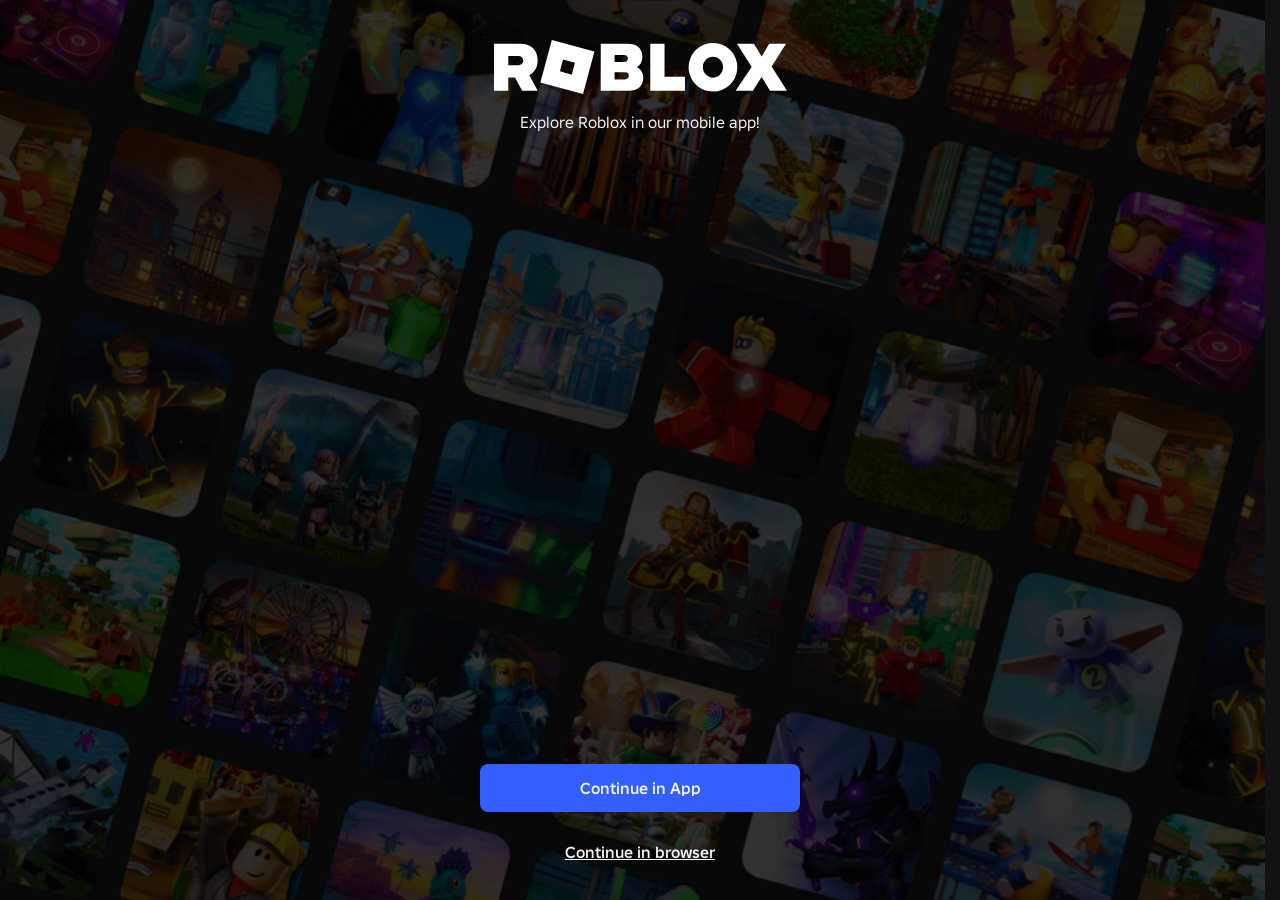
<file: index.html>
<!DOCTYPE html><!--[if IE 8]><html class="ie8" ng-app="robloxApp"><![endif]--><!--[if gt IE 8]><!--><html lang="en"><!--<![endif]--><head data-machine-id="c642256b-884a-441a-7dbf-2a25afb96962">
    <!-- MachineID: c642256b-884a-441a-7dbf-2a25afb96962 -->
    <title>Roblox</title>

<meta http-equiv="X-UA-Compatible" content="IE=edge,requiresActiveX=true">
<meta charset="UTF-8">
<meta name="viewport" content="width=device-width, initial-scale=1">
<meta name="author" content="Roblox Corporation">
<meta name="description" content="Roblox is the ultimate virtual universe that lets you create, share experiences with friends, and be anything you can imagine. Join millions of people and discover an infinite variety of immersive experiences created by a global community!">
<meta name="keywords" content="free games, online games, building games, virtual worlds, free mmo, gaming cloud, physics engine">

    <meta name="apple-itunes-app" content="app-id=431946152">

    <meta name="google-site-verification" content="BfkEEZ1dsSAEJIS1yV2prCFgO8zboMYioG1c9VITB5Y">

    <link rel="apple-touch-icon" href="images/7c5fe83dffa97250aaddd54178900ea7.png">


<script type="application/ld+json">
    {"@context":"https://schema.org","@type":"Organization","name":"Roblox","email":"info@roblox.com","url":"https://www.roblox.com/","image":"https://images.rbxcdn.com/fc3f3e3158fc20ebb5ccc972064ebfe6.png","logo":"https://images.rbxcdn.com/fc3f3e3158fc20ebb5ccc972064ebfe6.png","sameAs":["https://www.facebook.com/roblox/","https://twitter.com/roblox","https://www.linkedin.com/company/147977","https://www.instagram.com/roblox/","https://www.youtube.com/user/roblox","https://www.twitch.tv/roblox"]}
</script>

<meta ng-csp="no-unsafe-eval">


<meta name="locale-data" data-language-code="en_us" data-language-name="English (United States)" data-url-locale="" data-override-language-header="false">
<meta name="device-meta" data-device-type="phone" data-is-in-app="false" data-is-desktop="false" data-is-phone="true" data-is-tablet="false" data-is-console="false" data-is-android-app="false" data-is-ios-app="false" data-is-uwp-app="false" data-is-xbox-app="false" data-is-amazon-app="false" data-is-win32-app="false" data-is-studio="false" data-is-game-client-browser="false" data-is-ios-device="false" data-is-android-device="true" data-is-universal-app="false" data-app-type="unknown" data-is-chrome-os="false" data-is-pcgdk-app="false" data-is-samsung-galaxy-store-app="false">
<meta name="environment-meta" data-domain="roblox.com" data-is-testing-site="false">

<meta id="roblox-display-names" data-enabled="true">

<meta name="hardware-backed-authentication-data" data-is-secure-authentication-intent-enabled="true" data-is-bound-auth-token-enabled="true" data-bound-auth-token-whitelist="{" whitelist":[{"apisite":"auth.roblox.com","samplerate":"100"},{"apisite":"accountsettings.roblox.com","samplerate":"100"},{"apisite":"inventory.roblox.com","samplerate":"100"},{"apisite":"accountinformation.roblox.com","samplerate":"100"},="" {"apisite":"billing.roblox.com","samplerate":"100"},="" {"apisite":"premiumfeatures.roblox.com","samplerate":"100"},="" {"apisite":"trades.roblox.com","samplerate":"100"},="" {"apisite":"groups.roblox.com","samplerate":"100"},="" {"apisite":"adconfiguration.roblox.com","samplerate":"100"},="" {"apisite":"ads.roblox.com","samplerate":"100"},="" {"apisite":"assetdelivery.roblox.com","samplerate":"100"},="" {"apisite":"avatar.roblox.com","samplerate":"100"},="" {"apisite":"badges.roblox.com","samplerate":"100"},="" {"apisite":"catalog.roblox.com","samplerate":"100"},="" {"apisite":"chat.roblox.com","samplerate":"100"},="" {"apisite":"chatmoderation.roblox.com","samplerate":"100"},="" {"apisite":"clientsettings.roblox.com","samplerate":"100"},="" {"apisite":"contacts.roblox.com","samplerate":"100"},="" {"apisite":"contentstore.roblox.com","samplerate":"100"},="" {"apisite":"develop.roblox.com","samplerate":"100"},="" {"apisite":"economy.roblox.com","samplerate":"100"},="" {"apisite":"engagementpayouts.roblox.com","samplerate":"100"},="" {"apisite":"followings.roblox.com","samplerate":"100"},="" {"apisite":"friends.roblox.com","samplerate":"100"},="" {"apisite":"gameinternationalization.roblox.com","samplerate":"100"},="" {"apisite":"gamejoin.roblox.com","samplerate":"100"},="" {"apisite":"gamepersistence.roblox.com","samplerate":"100"},="" {"apisite":"games.roblox.com","samplerate":"100"},="" {"apisite":"groupsmoderation.roblox.com","samplerate":"100"},{"apisite":"itemconfiguration.roblox.com","samplerate":"100"},="" {"apisite":"locale.roblox.com","samplerate":"100"},="" {"apisite":"localizationtables.roblox.com","samplerate":"100"},="" {"apisite":"metrics.roblox.com","samplerate":"100"},="" {"apisite":"moderation.roblox.com","samplerate":"100"},="" {"apisite":"notifications.roblox.com","samplerate":"100"},="" {"apisite":"points.roblox.com","samplerate":"100"},="" {"apisite":"presence.roblox.com","samplerate":"100"},="" {"apisite":"publish.roblox.com","samplerate":"100"},="" {"apisite":"privatemessages.roblox.com","samplerate":"100"},="" {"apisite":"thumbnailsresizer.roblox.com","samplerate":"100"},="" {"apisite":"thumbnails.roblox.com","samplerate":"100"},="" {"apisite":"translationroles.roblox.com","samplerate":"100"},="" {"apisite":"translations.roblox.com","samplerate":"100"},="" {"apisite":"twostepverification.roblox.com","samplerate":"100"},="" {"apisite":"usermoderation.roblox.com","samplerate":"100"},="" {"apisite":"users.roblox.com","samplerate":"100"},="" {"apisite":"voice.roblox.com","samplerate":"100"},="" {"apisite":"realtimenotifications.roblox.com","samplerate":"100"},="" {"apisite":"jquery","samplerate":"1000000"}]}"="" data-bound-auth-token-exemptlist="{" exemptlist":[]}"="" data-hba-indexed-db-name="hbaDB" data-hba-indexed-db-obj-store-name="hbaObjectStore" data-hba-indexed-db-key-name="hba_keys" data-hba-indexed-db-version="1" data-bat-event-sample-rate="500">
<meta name="account-switching-data" data-is-account-switching-enabled="true">


<meta name="passkey-data" data-is-passkey-login-enabled="true">
<meta name="passkey-data-android" data-is-passkey-login-enabled-android="true">

<meta name="page-meta" data-internal-page-name="MobileAppLanding">
<meta name="page-retry-header-enabled" data-retry-attempt-header-enabled="True">

<script type="text/javascript">
    var Roblox = Roblox || {};

    Roblox.BundleVerifierConstants = {
        isMetricsApiEnabled: true,
        eventStreamUrl: "//ecsv2.roblox.com/pe?t=diagnostic",
        deviceType: "Phone",
        cdnLoggingEnabled: JSON.parse("true")
    };
</script>        <script src="js/bundleVerifier.js" type="text/javascript"></script>
    
<link href="images/e854eb7b2951ac03edba9a2681032bba.ico" rel="icon">



<link rel="stylesheet" onerror="Roblox.BundleDetector && Roblox.BundleDetector.reportBundleError(this)" data-bundlename="FoundationCss" data-bundle-source="Main" href="css/bc6c479bd8ed8c94c8c16d5431728ac35cc8a90272c190a4048742055bb1e88d-FoundationCss.css">
<link rel="stylesheet" onerror="Roblox.BundleDetector && Roblox.BundleDetector.reportBundleError(this)" data-bundlename="ReactStyleGuide" data-bundle-source="Main" href="css/cfd5a413ec221b8b28b5fb9ba4204c0b77b5548e78a608e3da01c928e7117a24-ReactStyleGuide.css">
<link rel="stylesheet" onerror="Roblox.BundleDetector && Roblox.BundleDetector.reportBundleError(this)" data-bundlename="StyleGuide" data-bundle-source="Main" href="css/91916339a0d1695e194977e5770a69e5793455887fc79df2e847290247c6e504-StyleGuide.css">
<link rel="stylesheet" onerror="Roblox.BundleDetector && Roblox.BundleDetector.reportBundleError(this)" data-bundlename="Builder" data-bundle-source="Main" href="css/ef552f4ac70dd3209c70b94a377f66e3828905b9672bb67c661122403a6d15b7-Builder.css">
<link rel="stylesheet" onerror="Roblox.BundleDetector && Roblox.BundleDetector.reportBundleError(this)" data-bundlename="Thumbnails" data-bundle-source="Main" href="css/d7d4183c8033d692e0ca8ad5222b943fe27879f9a771c9bd98165ccc4e270d7b-Thumbnails.css">
<link rel="stylesheet" onerror="Roblox.BundleDetector && Roblox.BundleDetector.reportBundleError(this)" data-bundlename="CookieBannerV3" data-bundle-source="Main" href="css/7e348738266e9ea2bae9314a2d26b33618c6f4cf3c527b11023620d973c6e7fc.css">

    <link rel="canonical" href="https://www.roblox.com/">
    

    <link rel="alternate" href="https://www.roblox.com/" hreflang="x-default">
    <link rel="alternate" href="https://www.roblox.com/" hreflang="en">
    <link rel="alternate" href="https://www.roblox.com/de" hreflang="de">
    <link rel="alternate" href="https://www.roblox.com/es" hreflang="es">
    <link rel="alternate" href="https://www.roblox.com/fr" hreflang="fr">
    <link rel="alternate" href="https://www.roblox.com/id" hreflang="id">
    <link rel="alternate" href="https://www.roblox.com/it" hreflang="it">
    <link rel="alternate" href="https://www.roblox.com/ja" hreflang="ja">
    <link rel="alternate" href="https://www.roblox.com/ko" hreflang="ko">
    <link rel="alternate" href="https://www.roblox.com/pl" hreflang="pl">
    <link rel="alternate" href="https://www.roblox.com/pt" hreflang="pt">
    <link rel="alternate" href="https://www.roblox.com/th" hreflang="th">
    <link rel="alternate" href="https://www.roblox.com/tr" hreflang="tr">
    <link rel="alternate" href="https://www.roblox.com/vi" hreflang="vi">
    <link rel="alternate" href="https://www.roblox.com/ar" hreflang="ar">

    
<link onerror="Roblox.BundleDetector && Roblox.BundleDetector.reportBundleError(this)" rel="stylesheet" href="https://static.rbxcdn.com/css/leanbase___80400f5d6146e08bcf1e66a17ee0554e_m.css/fetch">


    
<link onerror="Roblox.BundleDetector && Roblox.BundleDetector.reportBundleError(this)" rel="stylesheet" href="https://static.rbxcdn.com/css/page___6cbcc95aab3242d5c965d8200dd83d01_m.css/fetch">


<link rel="stylesheet" onerror="Roblox.BundleDetector && Roblox.BundleDetector.reportBundleError(this)" data-bundlename="AccessManagementUpsellV2" data-bundle-source="Main" href="css/f57ee051f13e54a366404a2df3512eb4b6d125a3c7c7c9c6b59482c0a8b2bed0-AccessManagementUpsellV2.css">
<link rel="stylesheet" onerror="Roblox.BundleDetector && Roblox.BundleDetector.reportBundleError(this)" data-bundlename="DownloadApp" data-bundle-source="Main" href="css/cb6ef86f2681580ba53ccfdc604ef80393eb3a8628dd929a9088af553648c502.css">

    <link rel="stylesheet" onerror="Roblox.BundleDetector && Roblox.BundleDetector.reportBundleError(this)" data-bundlename="RobuxIcon" data-bundle-source="Main" href="css/7dfc7837b5da6850e13413c630b37da7e88aeb610ca2c7d4e8b71b02cbdc6ba6.css">


    <link rel="stylesheet" onerror="Roblox.BundleDetector && Roblox.BundleDetector.reportBundleError(this)" data-bundlename="ItemPurchaseUpsell" data-bundle-source="Main" href="css/3c4bd9b17b9020d9ebc87d4542a68a949a9de6150a55a92f0e65514520ee777e-ItemPurchaseUpsell.css">
<link rel="stylesheet" onerror="Roblox.BundleDetector && Roblox.BundleDetector.reportBundleError(this)" data-bundlename="CaptchaCore" data-bundle-source="Main" href="css/b8f8f15a57a66e73469ae72eea7d8905346afa78b9f2397627cd099f7dcc779a.css">
<link rel="stylesheet" onerror="Roblox.BundleDetector && Roblox.BundleDetector.reportBundleError(this)" data-bundlename="VerificationUpsell" data-bundle-source="Main" href="css/f77e16b9fa5823882aaa0cdabade9706b9ba2b7e050d23d2831da138a58e5f7f.css">
<link rel="stylesheet" onerror="Roblox.BundleDetector && Roblox.BundleDetector.reportBundleError(this)" data-bundlename="EmailVerifyCodeModal" data-bundle-source="Main" href="css/66b2fd496e668938e3b0e2d9a0c12f9f88c3a1a4974608f69059d8061fc0141f.css">
<link rel="stylesheet" onerror="Roblox.BundleDetector && Roblox.BundleDetector.reportBundleError(this)" data-bundlename="Challenge" data-bundle-source="Main" href="css/f861e92fec164f501fe3fb46c17fcb160a562e82d00c319892a85a883f59d860-Challenge.css">
<link rel="stylesheet" onerror="Roblox.BundleDetector && Roblox.BundleDetector.reportBundleError(this)" data-bundlename="ItemPurchase" data-bundle-source="Main" href="css/89d6f51fda82f2bfc6dccb9a9a5691f0f02dfb6dc34f0ce71f02055b5998fd65-ItemPurchase.css">
<link rel="stylesheet" onerror="Roblox.BundleDetector && Roblox.BundleDetector.reportBundleError(this)" data-bundlename="IdVerification" data-bundle-source="Main" href="css/3bca47a98d58fdf98a7063c4f3b390671e5326ed559813887f3945876c997da6.css">
<link rel="stylesheet" onerror="Roblox.BundleDetector && Roblox.BundleDetector.reportBundleError(this)" data-bundlename="AccessManagementUpsell" data-bundle-source="Main" href="css/d45e200658a1343116bbf4a88c367d093758085e7d001918d641c85b2143468f.css">
<link rel="stylesheet" onerror="Roblox.BundleDetector && Roblox.BundleDetector.reportBundleError(this)" data-bundlename="GameLaunch" data-bundle-source="Main" href="css/ee9ddc778b03c1c159c5bb42129c8f9e43bc1d0682e62553f08183ccda575646-GameLaunch.css">


    <link rel="stylesheet" onerror="Roblox.BundleDetector && Roblox.BundleDetector.reportBundleError(this)" data-bundlename="RobloxBadges" data-bundle-source="Main" href="css/b2cff71de0c286e8f85b1a26a8b87a8cd7f77422c592849ad5114ac5d929c575.css">





<link rel="stylesheet" onerror="Roblox.BundleDetector && Roblox.BundleDetector.reportBundleError(this)" data-bundlename="UserAgreementsChecker" data-bundle-source="Main" href="css/d5a3728b78be729b693aadf79a1f45f0fa49c15fe863a0d7dd631b75f9e82207.css">



    <script type="text/javascript" onerror="Roblox.BundleDetector && Roblox.BundleDetector.reportBundleError(this)" data-monitor="true" data-bundlename="EnvironmentUrls" data-bundle-source="Main" src="js/9bc4b17f1f2bafccec81a464524f3932280b78644b1b3f9a9120c53b3a5463ba-EnvironmentUrls.js"></script>



<script type="text/javascript">
    var Roblox = Roblox || {};
    Roblox.GaEventSettings = {
        gaDFPPreRollEnabled: "false" === "true",
        gaLaunchAttemptAndLaunchSuccessEnabled: "false" === "true",
        gaPerformanceEventEnabled: "false" === "true"
    };
</script>


    <script onerror="Roblox.BundleDetector && Roblox.BundleDetector.reportBundleError(this)" data-monitor="true" data-bundlename="headerinit" type="text/javascript" src="js/a3fe79f1bfdd96b7f0ad20eab2de7a05.js"></script>

    <script type="text/javascript" onerror="Roblox.BundleDetector && Roblox.BundleDetector.reportBundleError(this)" data-monitor="true" data-bundlename="Polyfill" data-bundle-source="Main" src="js/5c8a2ba3737908f693394045e81ebd71c77cde6f87550ea51f7833e8c98200ae.js"></script>


    <script type="text/javascript" onerror="Roblox.BundleDetector && Roblox.BundleDetector.reportBundleError(this)" data-monitor="true" data-bundlename="XsrfProtection" data-bundle-source="Main" src="js/2f0fd0c2760ff1898187af6df3b764f4b08f77a315d0a33654f105f61b0ea6d0.js"></script>


    <script type="text/javascript" onerror="Roblox.BundleDetector && Roblox.BundleDetector.reportBundleError(this)" data-monitor="true" data-bundlename="HeaderScripts" data-bundle-source="Main" src="js/550770736b9bc9ea1af289d3d412ece690ced7125fc53981cdf5b0ada0b7f345-HeaderScripts.js"></script>


<meta name="roblox-tracer-meta-data" data-access-token="" data-service-name="Web" data-tracer-enabled="false" data-api-sites-request-allow-list="friends.roblox.com,chat.roblox.com,thumbnails.roblox.com,games.roblox.com,gameinternationalization.roblox.com,localizationtables.roblox.com" data-sample-rate="0" data-is-instrument-page-performance-enabled="false"><script type="text/javascript" onerror="Roblox.BundleDetector && Roblox.BundleDetector.reportBundleError(this)" data-monitor="true" data-bundlename="RobloxTracer" data-bundle-source="Main" src="js/f85ce090699c1c3962762b8a2f8b252f0f2a7d0424c146f41d6c5abbf0147a57.js"></script>

    



<script>
    //Set if it browser's do not track flag is enabled
    var Roblox = Roblox || {};
    (function() {
        var dnt = navigator.doNotTrack || window.doNotTrack || navigator.msDoNotTrack;
        if (typeof window.external !== "undefined" &&
            typeof window.external.msTrackingProtectionEnabled !== "undefined") {
            dnt = dnt || window.external.msTrackingProtectionEnabled();
        }
        Roblox.browserDoNotTrack = dnt == "1" || dnt == "yes" || dnt === true;
    })();
</script>


            <script type="text/javascript">
            if (Roblox && Roblox.EventStream) {
                Roblox.EventStream.Init("//ecsv2.roblox.com/www/e.png",
                    "//ecsv2.roblox.com/www/e.png",
                    "//ecsv2.roblox.com/pe?t=studio",
                    "//ecsv2.roblox.com/pe?t=diagnostic");
            }
        </script>



<script type="text/javascript">
    if (Roblox && Roblox.PageHeartbeatEvent) {
        Roblox.PageHeartbeatEvent.Init([2,8,20,60]);
    }
</script>
    <script>
    Roblox = Roblox || {};
    Roblox.AbuseReportPVMeta = {
        desktopEnabled: false,
        phoneEnabled: false,
        inAppEnabled: false
    };
</script>


<meta name="thumbnail-meta-data" data-is-webapp-cache-enabled="False" data-webapp-cache-expirations-timespan="00:01:00" data-request-min-cooldown="1000" data-request-max-cooldown="30000" data-request-max-retry-attempts="4" data-request-batch-size="100" data-thumbnail-metrics-sample-size="20" data-concurrent-thumbnail-request-count="4">
                          

</head>
<body id="rbx-body" dir="ltr" class="rbx-body  no-footer dark-theme builder-font " data-performance-relative-value="0.005" data-internal-page-name="MobileAppLanding" data-send-event-percentage="0">
    <script type="text/javascript" onerror="Roblox.BundleDetector && Roblox.BundleDetector.reportBundleError(this)" data-monitor="true" data-bundlename="Theme" data-bundle-source="Main" src="js/efe2904fed755a0337bf98072cc144b9c2e1af66b0db357f3570a08f3aa099dc-Theme.js"></script>


    
    <meta name="csrf-token" data-token="a/T8Cj7IVMrh">

    
    <script src="js/hsts.js" type="text/javascript" id="hsts" async=""></script>

    <script type="text/javascript" onerror="Roblox.BundleDetector && Roblox.BundleDetector.reportBundleError(this)" data-monitor="true" data-bundlename="Linkify" data-bundle-source="Main" src="js/1d87d1231072878a0f6164e84b8cfa6f90a1b31b18ba5d8f410b947d4b029fe8.js"></script>


<div id="image-retry-data" data-image-retry-max-times="30" data-image-retry-timer="500" data-ga-logging-percent="10">
</div><div id="http-retry-data" data-http-retry-max-timeout="0" data-http-retry-base-timeout="0" data-http-retry-max-times="1">
</div>    


<div id="wrap" class="wrap no-gutter-ads logged-out">
    <main class="container-main content-no-ads no-header-nav
                touch
                on-phone
                
                
                " id="container-main" tabindex="-1">
            <script type="text/javascript">
                if (top.location != self.location) {
                    top.location = self.location.href;
                }
            </script>
            <div class="alert-container">
                <noscript>
                    <div>
                        <div class="alert-info" role="alert">Please enable Javascript to use all the features on this site.
                        </div>
                    </div>
                </noscript>

                


                    <div class="alert-cookie-notice" data-cookie-notice-timeout="20000">
                        Roblox uses cookies to offer you a better experience. For further information, including information on how to withdraw consent and how to manage the use of cookies on Roblox, please refer to our <a href="https://www.roblox.com/info/privacy?locale=en_us">Privacy and Cookie Policy</a>.
                        <span class="icon-close cookie-law-notice-dismiss"></span>
                    </div>
            </div>

        <div class="content" id="content">
            

<div id="download-the-app-container">
    <div download-the-app-container="">
    </div>
</div>

        </div>
    </main></div>
    <div id="user-agreements-checker-container"></div>
    <div id="access-management-upsell-container"></div>
    <div id="global-privacy-control-checker-container"></div>
    <div id="cookie-banner-wrapper" class="cookie-banner-wrapper"></div>

<div id="PlaceLauncherStatusPanel" style="display:none" data-is-duar-auto-opt-in-enabled="false" data-is-duar-opt-out-disabled="true" data-os-name="Android" data-protocol-roblox-locale="en_us" data-protocol-game-locale="en_us" data-protocol-channel-name="LIVE" data-protocol-studio-channel-name="" data-protocol-player-channel-name="">
</div>
<iframe id="downloadInstallerIFrame" name="downloadInstallerIFrame" style="visibility:hidden;height:0;width:1px;position:absolute"></iframe>

<script onerror="Roblox.BundleDetector && Roblox.BundleDetector.reportBundleError(this)" data-monitor="true" data-bundlename="eventtracker" type="text/javascript" src="js/098e80c8e9f4dad5295663f4a79f9a64.js"></script>

<div id="modal-confirmation" class="modal-confirmation" data-modal-type="confirmation">
    <div id="modal-dialog" class="modal-dialog" role="dialog">
        <div class="modal-content">
            <div class="modal-header">
                <button type="button" class="close" data-dismiss="modal">
                    <span aria-hidden="true"><span class="icon-close"></span></span><span class="sr-only">Close</span>
                </button>
                <h5 class="modal-title"></h5>
            </div>

            <div class="modal-body">
                <div class="modal-top-body">
                    <div class="modal-message"></div>
                    <div class="modal-image-container roblox-item-image" data-image-size="medium" data-no-overlays="" data-no-click="">
                        <img class="modal-thumb" alt="generic image">
                    </div>
                    <div class="modal-checkbox checkbox">
                        <input id="modal-checkbox-input" type="checkbox">
                        <label for="modal-checkbox-input"></label>
                    </div>
                </div>
                <div class="modal-btns">
                    <a href="" id="confirm-btn"><span></span></a>
                    <a href="" id="decline-btn"><span></span></a>
                </div>
                <div class="loading modal-processing">
                    <img class="loading-default" src="images/4bed93c91f909002b1f17f05c0ce13d1.gif" alt="Processing...">
                </div>
            </div>
            <div class="modal-footer text-footer">

            </div>
        </div>
    </div>
</div>



    <script type="text/javascript">
        $(function () {
            Roblox.CookieUpgrader.domain = 'roblox.com';
            Roblox.CookieUpgrader.upgrade("GuestData", { expires: Roblox.CookieUpgrader.thirtyYearsFromNow });

                    Roblox.CookieUpgrader.upgrade("RBXSessionTracker", { expires: Roblox.CookieUpgrader.fourHoursFromNow });
                
                    Roblox.CookieUpgrader.upgrade("RBXEventTrackerV2", {expires: Roblox.CookieUpgrader.thirtyYearsFromNow});
                        });
    </script>




    <script onerror="Roblox.BundleDetector && Roblox.BundleDetector.reportBundleError(this)" data-monitor="true" data-bundlename="intl-polyfill" type="text/javascript" src="js/4bae454bf5dab3028073fea1e91b6f19.js"></script>


    <script type="text/javascript" onerror="Roblox.BundleDetector && Roblox.BundleDetector.reportBundleError(this)" data-monitor="true" data-bundlename="InternationalCore" data-bundle-source="Main" src="js/730a5206adda5785166891801b1e0f9ae622a95558b260a144db60278b243f5f.js"></script>

    <script type="text/javascript" onerror="Roblox.BundleDetector && Roblox.BundleDetector.reportBundleError(this)" data-monitor="true" data-bundlename="TranslationResources" data-bundle-source="Main" src="js/4d2c3582a51f181b1d85fcc080513179bebd9bbde79534e1803bb0bf69132445-TranslationResources.js"></script>


    <script onerror="Roblox.BundleDetector && Roblox.BundleDetector.reportBundleError(this)" data-monitor="true" data-bundlename="leanbase" type="text/javascript" src="js/3549e188c34f5a2d6fd6ff275813b3bc.js"></script>


    <script type="text/javascript" onerror="Roblox.BundleDetector && Roblox.BundleDetector.reportBundleError(this)" data-monitor="true" data-bundlename="CrossTabCommunication" data-bundle-source="Main" src="js/bfb3e7a7efed2f8ba4d12dc9fdb70dce1ff97ee13e988833a8638cf3ed8fd7f8.js"></script>
<script type="text/javascript" onerror="Roblox.BundleDetector && Roblox.BundleDetector.reportBundleError(this)" data-monitor="true" data-bundlename="CoreUtilities" data-bundle-source="Main" src="js/a9e29060e3758693f8feafb0e117213ed016da003d4d8961b83f23c53436e86a-CoreUtilities.js"></script>

    <script type="text/javascript" onerror="Roblox.BundleDetector && Roblox.BundleDetector.reportBundleError(this)" data-monitor="true" data-bundlename="CoreRobloxUtilities" data-bundle-source="Main" src="js/41bd9f2b3a9485661a0c9637526141c355311899d473b7a4ad2cca837f5e47f0.js"></script>


    <script type="text/javascript" onerror="Roblox.BundleDetector && Roblox.BundleDetector.reportBundleError(this)" data-monitor="true" data-bundlename="React" data-bundle-source="Main" src="js/c27f57f4a397dabc2fe3b74fec93c2401913bdf49373f9339c00b6f18b32d2ac.js"></script>

    <script type="text/javascript" onerror="Roblox.BundleDetector && Roblox.BundleDetector.reportBundleError(this)" data-monitor="true" data-bundlename="WebBlox" data-bundle-source="Main" src="js/63b59480fef503ff6648900d1051bae7531757a38ce24f77587552fca279d16c.js"></script>

    <script type="text/javascript" onerror="Roblox.BundleDetector && Roblox.BundleDetector.reportBundleError(this)" data-monitor="true" data-bundlename="ReactUtilities" data-bundle-source="Main" src="js/95f8bb82135ec3f4173f3194002ad0d239b3384622912fa4a7e93e506c0ab6e1-ReactUtilities.js"></script>

    <script type="text/javascript" onerror="Roblox.BundleDetector && Roblox.BundleDetector.reportBundleError(this)" data-monitor="true" data-bundlename="ReactStyleGuide" data-bundle-source="Main" src="js/5b2f2f6442447efaf65971ce280a154b5c278d234751fac0d4a3ae65deedd30c-ReactStyleGuide.js"></script>



<meta name="sentry-meta" data-env-name="production" data-dsn="https://24df60727c94bd0aa14ab1269d104a21@o293668.ingest.us.sentry.io/4509158985826304" data-sample-rate="0.001"><script type="text/javascript" onerror="Roblox.BundleDetector && Roblox.BundleDetector.reportBundleError(this)" data-monitor="true" data-bundlename="Sentry" data-bundle-source="Main" src="js/22124a9b70fed53f60876eec599014f52ad67b6e99a2a1b259e0aa01b571714f-Sentry.js"></script>

    <script type="text/javascript" onerror="Roblox.BundleDetector && Roblox.BundleDetector.reportBundleError(this)" data-monitor="true" data-bundlename="ConfigureWebApps" data-bundle-source="Main" src="js/f237746d0aea12de9860040043f8d9bee7dab0baf4a87bb6fc87de6d160c4000.js"></script>


    <script onerror="Roblox.BundleDetector && Roblox.BundleDetector.reportBundleError(this)" data-monitor="true" data-bundlename="angular" type="text/javascript" src="js/3756ad214dde52cb58a1300177547475.js"></script>

    <script type="text/javascript" onerror="Roblox.BundleDetector && Roblox.BundleDetector.reportBundleError(this)" data-monitor="true" data-bundlename="AngularJsUtilities" data-bundle-source="Main" src="js/7186c09cc12cb47a4b6c2ee1fc627e4980305f0fb38e08f59151a1d07e622587.js"></script>

    <script type="text/javascript" onerror="Roblox.BundleDetector && Roblox.BundleDetector.reportBundleError(this)" data-monitor="true" data-bundlename="InternationalAngularJs" data-bundle-source="Main" src="js/47aa20a4d7ec095fabb9db116c99c5c798b2fa37161a5f59a340cb352279596f.js"></script>

    <script type="text/javascript" onerror="Roblox.BundleDetector && Roblox.BundleDetector.reportBundleError(this)" data-monitor="true" data-bundlename="Thumbnails" data-bundle-source="Main" src="js/699733c92c2fba2e29883bd6080855e5d583b016eb27800ad49e7ce19f5a0980-Thumbnails.js"></script>



<script type="text/javascript" onerror="Roblox.BundleDetector && Roblox.BundleDetector.reportBundleError(this)" data-monitor="true" data-bundlename="PresenceStatus" data-bundle-source="Main" src="js/932cd731257164fc9eba426e6b3c5c8d08469faafc68ceb51f979f331807631d-PresenceStatus.js"></script>
<script type="text/javascript" onerror="Roblox.BundleDetector && Roblox.BundleDetector.reportBundleError(this)" data-monitor="true" data-bundlename="DynamicLocalizationResourceScript_Common.Presence" data-bundle-source="Unknown" src="js/7f4c2753c55dc89d4c9bf2dbfbf34e224194f6255457c0bd8c8c1ed0e6350f3a.js"></script>

    <div ng-modules="baseTemplateApp">
        <!-- Template bundle: base -->
<script type="text/javascript">
"use strict"; angular.module("baseTemplateApp", []).run(['$templateCache', function($templateCache) { 

 }]);
</script>

    </div>

    <div ng-modules="pageTemplateApp">
        <!-- Template bundle: page -->
<script type="text/javascript">
"use strict"; angular.module("pageTemplateApp", []).run(['$templateCache', function($templateCache) { 

 }]);
</script>

    </div>


    

        <script>
            $(function () {
                Roblox.DeveloperConsoleWarning.showWarning();
            });
        </script>


<script type="text/javascript">
    $(function(){
        function trackReturns() {
            function dayDiff(d1, d2) {
                return Math.floor((d1-d2)/86400000);
            }
            if (!localStorage) {
                return false;
            }

            var cookieName = 'RBXReturn';
            var cookieOptions = {expires:9001};
            var cookieStr = localStorage.getItem(cookieName) || "";
            var cookie = {};

            try {
                cookie = JSON.parse(cookieStr);
            } catch (ex) {
                // busted cookie string from old previous version of the code
            }

            try {
                if (typeof cookie.ts === "undefined" || isNaN(new Date(cookie.ts))) {
                    localStorage.setItem(cookieName, JSON.stringify({ ts: new Date().toDateString() }));
                    return false;
                }
            } catch (ex) {
                return false;
            }

            var daysSinceFirstVisit = dayDiff(new Date(), new Date(cookie.ts));
            if (daysSinceFirstVisit == 1 && typeof cookie.odr === "undefined") {
                RobloxEventManager.triggerEvent('rbx_evt_odr', {});
                cookie.odr = 1;
            }
            if (daysSinceFirstVisit >= 1 && daysSinceFirstVisit <= 7 && typeof cookie.sdr === "undefined") {
                RobloxEventManager.triggerEvent('rbx_evt_sdr', {});
                cookie.sdr = 1;
            }
            try {
                localStorage.setItem(cookieName, JSON.stringify(cookie));
            } catch (ex) {
                return false;
            }
        }

        GoogleListener.init();



        RobloxEventManager.initialize(true);
        RobloxEventManager.triggerEvent('rbx_evt_pageview');
        trackReturns();
        

        RobloxEventManager._idleInterval = 450000;
        RobloxEventManager.registerCookieStoreEvent('rbx_evt_initial_install_start');
        RobloxEventManager.registerCookieStoreEvent('rbx_evt_ftp');
        RobloxEventManager.registerCookieStoreEvent('rbx_evt_initial_install_success');
        RobloxEventManager.registerCookieStoreEvent('rbx_evt_fmp');
        
    });

</script>

    <script onerror="Roblox.BundleDetector && Roblox.BundleDetector.reportBundleError(this)" data-monitor="true" data-bundlename="page" type="text/javascript" src="js/9cd4cfe636f07939dbed6ea854bb1740.js"></script>


    <script type="text/javascript" onerror="Roblox.BundleDetector && Roblox.BundleDetector.reportBundleError(this)" data-monitor="true" data-bundlename="StyleGuide" data-bundle-source="Main" src="js/e542289cda7ff67e2751c56aaaf91f44685b0b5f0345514c7fd4d35cd9a11d3d-StyleGuide.js"></script>

    <script type="text/javascript" onerror="Roblox.BundleDetector && Roblox.BundleDetector.reportBundleError(this)" data-monitor="true" data-bundlename="Builder" data-bundle-source="Main" src="js/bfc8e8849699c72898e770a6a0c44013191f0ab609e63ea6674d0a7caede568c-Builder.js"></script>

<script type="text/javascript" onerror="Roblox.BundleDetector && Roblox.BundleDetector.reportBundleError(this)" data-monitor="true" data-bundlename="CookieBannerV3" data-bundle-source="Main" src="js/d89d8f18191398b5eb1d491787e10c4913d8704ce12c032916499071d36ac365.js"></script>

<script type="text/javascript" onerror="Roblox.BundleDetector && Roblox.BundleDetector.reportBundleError(this)" data-monitor="true" data-bundlename="AccessManagementUpsellV2" data-bundle-source="Main" src="js/710507c96beefc5dbf8b2df796a18aa21233465644bf715f82e96afbaafdd679-AccessManagementUpsellV2.js"></script>
<script type="text/javascript" onerror="Roblox.BundleDetector && Roblox.BundleDetector.reportBundleError(this)" data-monitor="true" data-bundlename="DynamicLocalizationResourceScript_Amp.Upsell" data-bundle-source="Unknown" src="js/b9796ea7983f6d73db40cdbbb06c1b6e2011c9958e67ecd9e4e02ba266800954.js"></script>
<script type="text/javascript" onerror="Roblox.BundleDetector && Roblox.BundleDetector.reportBundleError(this)" data-monitor="true" data-bundlename="DynamicLocalizationResourceScript_Feature.Parents" data-bundle-source="Unknown" src="js/69b160da3138c93b6dae0d6d2464a9957969c60252d50e5f16a28783604e3de0.js"></script>
<script type="text/javascript" onerror="Roblox.BundleDetector && Roblox.BundleDetector.reportBundleError(this)" data-monitor="true" data-bundlename="DynamicLocalizationResourceScript_Feature.AgeVerificationUpsell" data-bundle-source="Unknown" src="js/aff2cdd67a84ad537fb2b3e904411bfa9eb52ab295378592e4a0e7d9df8153ad.js"></script>
<script type="text/javascript" onerror="Roblox.BundleDetector && Roblox.BundleDetector.reportBundleError(this)" data-monitor="true" data-bundlename="DynamicLocalizationResourceScript_Feature.IdVerification" data-bundle-source="Unknown" src="js/4df6ec52559e1c250d3f2e8286e1ffca9f33998dcddcfaf096a4bcd364bbf808.js"></script>
<script type="text/javascript" onerror="Roblox.BundleDetector && Roblox.BundleDetector.reportBundleError(this)" data-monitor="true" data-bundlename="DynamicLocalizationResourceScript_Feature.LegallySensitiveContent" data-bundle-source="Unknown" src="js/1e772fa5c862bbef4e0d2aae68a846a579f8e9e62dffa030f5afe538ff0fcfdb.js"></script>
<script type="text/javascript" onerror="Roblox.BundleDetector && Roblox.BundleDetector.reportBundleError(this)" data-monitor="true" data-bundlename="DynamicLocalizationResourceScript_Amp.FAEUpsell" data-bundle-source="Unknown" src="js/75f88c6be976d07c384d9e74c7310550df9c9b712c6665be41c23e366376acb1.js"></script>
<script type="text/javascript" onerror="Roblox.BundleDetector && Roblox.BundleDetector.reportBundleError(this)" data-monitor="true" data-bundlename="GlobalPrivacyControlChecker" data-bundle-source="Main" src="js/ef0d5bf50bd1c7c225e07156087085a29bb9b23ee09368dee2338a64fe9a7745.js"></script>
<script type="text/javascript" onerror="Roblox.BundleDetector && Roblox.BundleDetector.reportBundleError(this)" data-monitor="true" data-bundlename="DownloadApp" data-bundle-source="Main" src="js/07e8252e6568a67e900cf7df3d9da47d9b74d9f7a7507e202b58a7981f7204cc.js"></script>
<script type="text/javascript" onerror="Roblox.BundleDetector && Roblox.BundleDetector.reportBundleError(this)" data-monitor="true" data-bundlename="DynamicLocalizationResourceScript_CommonUI.Features" data-bundle-source="Unknown" src="js/dcf0bd9da36fba2d15f8c8433c1c9f1841772794b1eb17dfe6949f10af8ed8e7.js"></script>
<script type="text/javascript" onerror="Roblox.BundleDetector && Roblox.BundleDetector.reportBundleError(this)" data-monitor="true" data-bundlename="DynamicLocalizationResourceScript_Feature.DownloadApp" data-bundle-source="Unknown" src="js/b5d01b9df79e1fedc87efe4643c897b817185fde5e8c4e67241b06ad1438aec8.js"></script>


<script type="text/javascript" onerror="Roblox.BundleDetector && Roblox.BundleDetector.reportBundleError(this)" data-monitor="true" data-bundlename="Experimentation" data-bundle-source="Main" src="js/c4b0a446b38285f3db5472340f4ef27d737c87b78348e36dc7acbcfec89d70bf.js"></script>


    <script type="text/javascript" onerror="Roblox.BundleDetector && Roblox.BundleDetector.reportBundleError(this)" data-monitor="true" data-bundlename="ItemPurchaseUpsell" data-bundle-source="Main" src="js/991dc621dcce03adb0c82f90f91a306bab60e9dfaa04d75fc96d99a4b9f98509-ItemPurchaseUpsell.js"></script>
<script type="text/javascript" onerror="Roblox.BundleDetector && Roblox.BundleDetector.reportBundleError(this)" data-monitor="true" data-bundlename="DynamicLocalizationResourceScript_Purchasing.PurchaseDialog" data-bundle-source="Unknown" src="js/64f977b0181c17f362b28cd1a4f4768e8f3f9175bb4292dbd124b2eb6e0aa28c.js"></script>
<script type="text/javascript" onerror="Roblox.BundleDetector && Roblox.BundleDetector.reportBundleError(this)" data-monitor="true" data-bundlename="DynamicLocalizationResourceScript_Feature.Premium" data-bundle-source="Unknown" src="js/4a731fe934a9a52aa17ee80d974c0470f721a89cc6ea0854c08de1f4b7dd611d.js"></script>
<script type="text/javascript" onerror="Roblox.BundleDetector && Roblox.BundleDetector.reportBundleError(this)" data-monitor="true" data-bundlename="CaptchaCore" data-bundle-source="Main" src="js/1e979a52d80126c2447674c17604baf65f73183fd44df1e6cd862feb441bdcc5.js"></script>
<script type="text/javascript" onerror="Roblox.BundleDetector && Roblox.BundleDetector.reportBundleError(this)" data-monitor="true" data-bundlename="VerificationUpsell" data-bundle-source="Main" src="js/40b0702cc10768dc66bca19c3669f23c17174215f5ac5f4f78d9eab4804ffa41.js"></script>
<script type="text/javascript" onerror="Roblox.BundleDetector && Roblox.BundleDetector.reportBundleError(this)" data-monitor="true" data-bundlename="DynamicLocalizationResourceScript_Feature.AccountSettings" data-bundle-source="Unknown" src="js/a4db16795901f6d8f09d68aba537d4eb7e9092bae9f923e50a14de8297b85296.js"></script>
<script type="text/javascript" onerror="Roblox.BundleDetector && Roblox.BundleDetector.reportBundleError(this)" data-monitor="true" data-bundlename="DynamicLocalizationResourceScript_Feature.VerificationUpsell" data-bundle-source="Unknown" src="js/19115da6a0c7bcb1a68ed7dc19dbafd6a2735a3ffd9486fe57dfc686462a9d68.js"></script>
<script type="text/javascript" onerror="Roblox.BundleDetector && Roblox.BundleDetector.reportBundleError(this)" data-monitor="true" data-bundlename="EmailVerifyCodeModal" data-bundle-source="Main" src="js/1c8bc37109fd84f255ebad8b6f2edbbc9f0d2b97ef180131d9856ab1852b48c0.js"></script>
<script type="text/javascript" onerror="Roblox.BundleDetector && Roblox.BundleDetector.reportBundleError(this)" data-monitor="true" data-bundlename="DynamicLocalizationResourceScript_Authentication.OneTimePasscode" data-bundle-source="Unknown" src="js/cfcd81415cfff6b93a5e4b3af0fc378467122eb075bc63b1934c6136ae6cf8ac.js"></script>
<script type="text/javascript" onerror="Roblox.BundleDetector && Roblox.BundleDetector.reportBundleError(this)" data-monitor="true" data-bundlename="DynamicLocalizationResourceScript_Authentication.Login" data-bundle-source="Unknown" src="js/3e15e7f6a21f23fd11f44adba1b28a7d544b8a7ed36ebe3a9b67fe3a4e86d185.js"></script>
<script type="text/javascript" onerror="Roblox.BundleDetector && Roblox.BundleDetector.reportBundleError(this)" data-monitor="true" data-bundlename="Challenge" data-bundle-source="Main" src="js/2f8eeb7218cabf01fe2aa1c63ae2243f4a4fcb2078f391c7cb20be7f1ad5a026-Challenge.js"></script>
<script type="text/javascript" onerror="Roblox.BundleDetector && Roblox.BundleDetector.reportBundleError(this)" data-monitor="true" data-bundlename="DynamicLocalizationResourceScript_Feature.DeviceIntegrityChallenge" data-bundle-source="Unknown" src="js/993eb6cb9b2ed18baadeca1088086e99ede5c9877cb7fe9700e0c6854bfeefe0.js"></script>
<script type="text/javascript" onerror="Roblox.BundleDetector && Roblox.BundleDetector.reportBundleError(this)" data-monitor="true" data-bundlename="DynamicLocalizationResourceScript_Feature.Reauthentication" data-bundle-source="Unknown" src="js/730fcbf0eba6dd82de9b0029e157627f023e6f448059c5b4c6a4f356222b3ac0.js"></script>
<script type="text/javascript" onerror="Roblox.BundleDetector && Roblox.BundleDetector.reportBundleError(this)" data-monitor="true" data-bundlename="DynamicLocalizationResourceScript_Authentication.Captcha" data-bundle-source="Unknown" src="js/44ff0f2cc820b734456e36bcd3528a30460f0576ff6ff17478b2d84824b64abd.js"></script>
<script type="text/javascript" onerror="Roblox.BundleDetector && Roblox.BundleDetector.reportBundleError(this)" data-monitor="true" data-bundlename="DynamicLocalizationResourceScript_Feature.RostileChallenge" data-bundle-source="Unknown" src="js/88bacf62dae20f1d352d30afbd3df4c64ba7a24c551c6ee02152719cfb11b830.js"></script>
<script type="text/javascript" onerror="Roblox.BundleDetector && Roblox.BundleDetector.reportBundleError(this)" data-monitor="true" data-bundlename="DynamicLocalizationResourceScript_Feature.ProofOfWorkChallenge" data-bundle-source="Unknown" src="js/b41227fe1ecc1f4409f2e33f02d4d968f6d6389349d2221f481ff3b34e01a257.js"></script>
<script type="text/javascript" onerror="Roblox.BundleDetector && Roblox.BundleDetector.reportBundleError(this)" data-monitor="true" data-bundlename="DynamicLocalizationResourceScript_Feature.EmailVerificationChallenge" data-bundle-source="Unknown" src="js/0fe97bffcb328f446dd0f247d2d42e740d354ef70bd54b9371ece139569a5e72.js"></script>
<script type="text/javascript" onerror="Roblox.BundleDetector && Roblox.BundleDetector.reportBundleError(this)" data-monitor="true" data-bundlename="DynamicLocalizationResourceScript_Feature.PhoneVerificationChallenge" data-bundle-source="Unknown" src="js/e7e3731285889059db29156a67cd4e5358a2dbf2102a88f49403c524cab2ba91.js"></script>
<script type="text/javascript" onerror="Roblox.BundleDetector && Roblox.BundleDetector.reportBundleError(this)" data-monitor="true" data-bundlename="DynamicLocalizationResourceScript_Authentication.TwoStepVerification" data-bundle-source="Unknown" src="js/8e1a1e479c916bd4317e8d46b5606977cfeddbc5da03f2af3f1bb30f9301cc28.js"></script>
<script type="text/javascript" onerror="Roblox.BundleDetector && Roblox.BundleDetector.reportBundleError(this)" data-monitor="true" data-bundlename="DynamicLocalizationResourceScript_Feature.BiometricChallenge" data-bundle-source="Unknown" src="js/2b32b0cdda40fa428338e5d043a21dd395dab0dccbf6f25cdbdbd9c9c4b93cd4.js"></script>
<script type="text/javascript" onerror="Roblox.BundleDetector && Roblox.BundleDetector.reportBundleError(this)" data-monitor="true" data-bundlename="DynamicLocalizationResourceScript_Feature.SecurityQuestions" data-bundle-source="Unknown" src="js/2da1b676b979a60ce3b9471d919f53c6523c606f10e6ba75fa3c168945b8455a.js"></script>
<script type="text/javascript" onerror="Roblox.BundleDetector && Roblox.BundleDetector.reportBundleError(this)" data-monitor="true" data-bundlename="DynamicLocalizationResourceScript_Feature.ForceTwoStepVerification" data-bundle-source="Unknown" src="js/5a5300a5800d03e45af07f710bbcfae2d6a2f4edea9305cb47a488bb57b74455.js"></script>
<script type="text/javascript" onerror="Roblox.BundleDetector && Roblox.BundleDetector.reportBundleError(this)" data-monitor="true" data-bundlename="DynamicLocalizationResourceScript_Feature.PrivateAccessTokenChallenge" data-bundle-source="Unknown" src="js/94a14bf31ad0a75d3878f6772e6d5a251e7da9b64894e2176a07f65f4d79d8a3.js"></script>
<script type="text/javascript" onerror="Roblox.BundleDetector && Roblox.BundleDetector.reportBundleError(this)" data-monitor="true" data-bundlename="DynamicLocalizationResourceScript_Feature.Denied" data-bundle-source="Unknown" src="js/772fddf31a314be28d48752ac35932bb2f283e3143b471621d8bc8cb7b4a43b4.js"></script>
<script type="text/javascript" onerror="Roblox.BundleDetector && Roblox.BundleDetector.reportBundleError(this)" data-monitor="true" data-bundlename="DynamicLocalizationResourceScript_Feature.ProofOfSpaceChallenge" data-bundle-source="Unknown" src="js/3fec2c529efef400a78a26a5c0a2d33e3e7ec0a13971616a31cd958214c71e37.js"></script>
<script type="text/javascript" onerror="Roblox.BundleDetector && Roblox.BundleDetector.reportBundleError(this)" data-monitor="true" data-bundlename="DynamicLocalizationResourceScript_Feature.ForceAuthenticator" data-bundle-source="Unknown" src="js/5fbd8389fb24177a5be64285e12645c445dee91f0a686d5bed5865f0e009d387.js"></script>
<script type="text/javascript" onerror="Roblox.BundleDetector && Roblox.BundleDetector.reportBundleError(this)" data-monitor="true" data-bundlename="ItemDetailsHydrationService" data-bundle-source="Main" src="js/46cb15f41e094efb8cae3b4767556c7d932a7fd05886d258fed51d76a023c0cc-ItemDetailsHydrationService.js"></script>
<script type="text/javascript" onerror="Roblox.BundleDetector && Roblox.BundleDetector.reportBundleError(this)" data-monitor="true" data-bundlename="ItemPurchase" data-bundle-source="Main" src="js/8bb496fd45faf97d71e6bf6616ca565d79e7b4874e9c96ecb0260bd2e871edc5-ItemPurchase.js"></script>
<script type="text/javascript" onerror="Roblox.BundleDetector && Roblox.BundleDetector.reportBundleError(this)" data-monitor="true" data-bundlename="DynamicLocalizationResourceScript_Feature.ItemModel" data-bundle-source="Unknown" src="js/54c13aaea011e94d285d4171277dbaa0a2ec1bf763b408d71f2adc7f72bad919.js"></script>
<script type="text/javascript" onerror="Roblox.BundleDetector && Roblox.BundleDetector.reportBundleError(this)" data-monitor="true" data-bundlename="DynamicLocalizationResourceScript_IAPExperience.PurchaseError" data-bundle-source="Unknown" src="js/3e545d98e98d8a8a188a4ef6ce70138b165954d7b45c0c0e54a5cf23ad0cc12b.js"></script>
<script type="text/javascript" onerror="Roblox.BundleDetector && Roblox.BundleDetector.reportBundleError(this)" data-monitor="true" data-bundlename="DynamicLocalizationResourceScript_Feature.Item" data-bundle-source="Unknown" src="js/0f75a173261ace474005809f5a4f985eb1f6974dd0a74683bb734a4f837f768d.js"></script>
<script type="text/javascript" onerror="Roblox.BundleDetector && Roblox.BundleDetector.reportBundleError(this)" data-monitor="true" data-bundlename="DynamicLocalizationResourceScript_Feature.NotApproved" data-bundle-source="Unknown" src="js/d48526471c08ae150e709ed0b9a4b3df6f6878d53ff9ce04282da2b39063b5c3.js"></script>
<script type="text/javascript" onerror="Roblox.BundleDetector && Roblox.BundleDetector.reportBundleError(this)" data-monitor="true" data-bundlename="IdVerification" data-bundle-source="Main" src="js/bd18305af9e4ce41099df37e554eeb1bf2cc139ffba636e356666ccd9d07481c.js"></script>
<script type="text/javascript" onerror="Roblox.BundleDetector && Roblox.BundleDetector.reportBundleError(this)" data-monitor="true" data-bundlename="DynamicLocalizationResourceScript_Verification.Identity" data-bundle-source="Unknown" src="js/d2103009f17303199e698315acec635d3ebd96fb6072fa9804cd14c6fef0914d.js"></script>
<script type="text/javascript" onerror="Roblox.BundleDetector && Roblox.BundleDetector.reportBundleError(this)" data-monitor="true" data-bundlename="DynamicLocalizationResourceScript_CommonUI.Controls" data-bundle-source="Unknown" src="js/01be43194ee6588c26b127e8f7aabc889f61bd3db2a7033988d7b320c987f147.js"></script>
<script type="text/javascript" onerror="Roblox.BundleDetector && Roblox.BundleDetector.reportBundleError(this)" data-monitor="true" data-bundlename="AccessManagementUpsell" data-bundle-source="Main" src="js/e778966a23e02f475d8725623a8dc21579b54a939c52738ec1b6565dc15be9bc.js"></script>
<script type="text/javascript" onerror="Roblox.BundleDetector && Roblox.BundleDetector.reportBundleError(this)" data-monitor="true" data-bundlename="GameLaunch" data-bundle-source="Main" src="js/102e8deed7c0d298b9cb0c2fd024b95be5f510a5bd43941778a002ba9f264004-GameLaunch.js"></script>
<script type="text/javascript" onerror="Roblox.BundleDetector && Roblox.BundleDetector.reportBundleError(this)" data-monitor="true" data-bundlename="DynamicLocalizationResourceScript_Feature.GameLaunchGuestMode" data-bundle-source="Unknown" src="js/5d2b10e51dd6cc2329604087e74e8eeb57c37024d75e0be8c47eca40e741a269.js"></script>
<script type="text/javascript" onerror="Roblox.BundleDetector && Roblox.BundleDetector.reportBundleError(this)" data-monitor="true" data-bundlename="DynamicLocalizationResourceScript_Feature.DownloadLanding" data-bundle-source="Unknown" src="js/f4d43b88aff79f294dbab0f728a61543c09bbebee1544248706d331fd25cdab1.js"></script>
<script type="text/javascript" onerror="Roblox.BundleDetector && Roblox.BundleDetector.reportBundleError(this)" data-monitor="true" data-bundlename="DynamicLocalizationResourceScript_Feature.ExperienceDetails" data-bundle-source="Unknown" src="js/b4a4c98b6dd1cfe6999ee905bd18c82d841e6e35a62a42deba82379a8931b928.js"></script>
<script type="text/javascript" onerror="Roblox.BundleDetector && Roblox.BundleDetector.reportBundleError(this)" data-monitor="true" data-bundlename="DynamicLocalizationResourceScript_Common.VisitGame" data-bundle-source="Unknown" src="js/d28246bf145b9c4870c3b22617d0933261cff49e075859e7c703a8b3996fd041.js"></script>






<script type="text/javascript" onerror="Roblox.BundleDetector && Roblox.BundleDetector.reportBundleError(this)" data-monitor="true" data-bundlename="UserAgreementsChecker" data-bundle-source="Main" src="js/18a39f1adad50fcd69442f5ddd58c68c80ee0ff59fadc808ffda3195ceb492a8.js"></script>
<script type="text/javascript" onerror="Roblox.BundleDetector && Roblox.BundleDetector.reportBundleError(this)" data-monitor="true" data-bundlename="DynamicLocalizationResourceScript_CommonUI.UserAgreements" data-bundle-source="Unknown" src="js/64daef195122aa9c881d456010e7b98d698b1c6b1aaba58c81abc27da0db8fed.js"></script>


<script type="text/javascript" onerror="Roblox.BundleDetector && Roblox.BundleDetector.reportBundleError(this)" data-monitor="true" data-bundlename="RobloxBadges" data-bundle-source="Main" src="js/0f91ae7a3efbb94ac1888931d53d6309fc65812b5a64b240c4861d9ab48011e1.js"></script>
<script type="text/javascript" onerror="Roblox.BundleDetector && Roblox.BundleDetector.reportBundleError(this)" data-monitor="true" data-bundlename="DynamicLocalizationResourceScript_Feature.ProfileBadges" data-bundle-source="Unknown" src="js/ebc57f8a4aabceab9f38dda880bf11c04f2c92f441e535f0bcaa21b294736e65.js"></script>


    <script onerror="Roblox.BundleDetector && Roblox.BundleDetector.reportBundleError(this)" data-monitor="true" data-bundlename="pageEnd" type="text/javascript" src="js/cf6d170525cbd10b1d95cae63efb8933.js"></script>



</body></html>
</file>
<file: css/cfd5a413ec221b8b28b5fb9ba4204c0b77b5548e78a608e3da01c928e7117a24-ReactStyleGuide.css>
.inset-\[0\]{top:0;bottom:0;left:0;right:0}.size-\[var\(--icon-size-large\)\]{width:var(--icon-size-large);height:var(--icon-size-large)}.size-\[var\(--icon-size-medium\)\]{width:var(--icon-size-medium);height:var(--icon-size-medium)}.size-\[var\(--icon-size-small\)\]{width:var(--icon-size-small);height:var(--icon-size-small)}.size-\[var\(--icon-size-xlarge\)\]{width:var(--icon-size-xlarge);height:var(--icon-size-xlarge)}.size-\[var\(--icon-size-xsmall\)\]{width:var(--icon-size-xsmall);height:var(--icon-size-xsmall)}.icon-regular-clock{--svg:url("data:image/svg+xml,%3Csvg xmlns='http://www.w3.org/2000/svg' viewBox='0 0 32 32' width='32' height='32'%3E%3Cpath d='M17 9C17 8.44772 16.5523 8 16 8C15.4477 8 15 8.44772 15 9V16C15 16.2652 15.1054 16.5196 15.2929 16.7071L18.2929 19.7071C18.6834 20.0976 19.3166 20.0976 19.7071 19.7071C20.0976 19.3166 20.0976 18.6834 19.7071 18.2929L17 15.5858V9Z' fill='black'/%3E %3Cpath d='M16 2C8.26801 2 2 8.26801 2 16C2 23.732 8.26801 30 16 30C23.732 30 30 23.732 30 16C30 8.26801 23.732 2 16 2ZM4 16C4 9.37258 9.37258 4 16 4C22.6274 4 28 9.37258 28 16C28 22.6274 22.6274 28 16 28C9.37258 28 4 22.6274 4 16Z' fill='black'/%3E%3C/svg%3E")}.icon-regular-x{--svg:url("data:image/svg+xml,%3Csvg xmlns='http://www.w3.org/2000/svg' viewBox='0 0 32 32' width='32' height='32'%3E%3Cpath d='M7.29289 8.70711C6.90237 8.31658 6.90237 7.68342 7.29289 7.29289C7.68342 6.90237 8.31658 6.90237 8.70711 7.29289L16 14.5858L23.2929 7.29289C23.6834 6.90237 24.3166 6.90237 24.7071 7.29289C25.0976 7.68342 25.0976 8.31658 24.7071 8.70711L17.4142 16L24.7071 23.2929C25.0976 23.6834 25.0976 24.3166 24.7071 24.7071C24.3166 25.0976 23.6834 25.0976 23.2929 24.7071L16 17.4142L8.70711 24.7071C8.31658 25.0976 7.68342 25.0976 7.29289 24.7071C6.90237 24.3166 6.90237 23.6834 7.29289 23.2929L14.5858 16L7.29289 8.70711Z' fill='black'/%3E%3C/svg%3E")}.focus-visible\:outline-focus:focus-visible{outline:var(--stroke-thicker)solid var(--color-selection-start);outline-offset:var(--stroke-thicker)}.disabled\:outline-none:disabled{outline:var(--stroke-none)solid var(--color-none)}.group\/interactable:hover .group-hover\/interactable\:bg-\[var\(--color-state-hover\)\]{background-color:var(--color-state-hover)}.group\/interactable:active .group-active\/interactable\:bg-\[var\(--color-state-press\)\]{background-color:var(--color-state-press)}.group\/interactable:disabled .group-disabled\/interactable\:bg-none{background-color:var(--color-none)}
</file>
<file: css/bc6c479bd8ed8c94c8c16d5431728ac35cc8a90272c190a4048742055bb1e88d-FoundationCss.css>
:root{--color-extended-black-0:transparent;--color-extended-black-03:rgba(0,0,0,.03);--color-extended-black-05:rgba(0,0,0,.05);--color-extended-black-10:rgba(0,0,0,.1);--color-extended-black-100:#000;--color-extended-black-15:rgba(0,0,0,.15);--color-extended-black-20:rgba(0,0,0,.2);--color-extended-black-30:rgba(0,0,0,.3);--color-extended-black-40:rgba(0,0,0,.4);--color-extended-black-50:rgba(0,0,0,.5);--color-extended-black-60:rgba(0,0,0,.6);--color-extended-black-70:rgba(0,0,0,.7);--color-extended-black-80:rgba(0,0,0,.8);--color-extended-black-85:rgba(0,0,0,.85);--color-extended-black-90:rgba(0,0,0,.9);--color-extended-black-95:rgba(0,0,0,.95);--color-extended-black-97:rgba(0,0,0,.97);--color-extended-blue-100:#ebf1ff;--color-extended-blue-1000:#002dd6;--color-extended-blue-1100:#0027b8;--color-extended-blue-1200:#029;--color-extended-blue-1300:#001b7a;--color-extended-blue-1400:#00145c;--color-extended-blue-200:#cdf;--color-extended-blue-300:#adc9ff;--color-extended-blue-400:#8fb4ff;--color-extended-blue-500:#70a0ff;--color-extended-blue-600:#528bff;--color-extended-blue-700:#335fff;--color-extended-blue-800:#1446ff;--color-extended-blue-900:#0035f5;--color-extended-gray-100:#f7f7f8;--color-extended-gray-1000:#202227;--color-extended-gray-1100:#191a1f;--color-extended-gray-1200:#121215;--color-extended-gray-200:#eeeff1;--color-extended-gray-300:#e6e7ea;--color-extended-gray-400:#d5d7dd;--color-extended-gray-500:#bcbec8;--color-extended-gray-600:#6a6f81;--color-extended-gray-700:#494d5a;--color-extended-gray-800:#353741;--color-extended-gray-900:#272930;--color-extended-green-100:#d0fbe3;--color-extended-green-1000:#015f35;--color-extended-green-1100:#004a29;--color-extended-green-1200:#01381f;--color-extended-green-1300:#0a2612;--color-extended-green-1400:#00160c;--color-extended-green-200:#b0f6d0;--color-extended-green-300:#8ee9b6;--color-extended-green-400:#65d79d;--color-extended-green-500:#39c582;--color-extended-green-600:#1db16a;--color-extended-green-700:#0c9b5a;--color-extended-green-800:#01854b;--color-extended-green-900:#027240;--color-extended-magenta-100:#fde8f9;--color-extended-magenta-1000:#8a0ca7;--color-extended-magenta-1100:#6e0785;--color-extended-magenta-1200:#540467;--color-extended-magenta-1300:#3c024a;--color-extended-magenta-1400:#23042a;--color-extended-magenta-200:#fdddfd;--color-extended-magenta-300:#f5c8fc;--color-extended-magenta-400:#efaafa;--color-extended-magenta-500:#e88bf8;--color-extended-magenta-600:#df6af7;--color-extended-magenta-700:#d540f5;--color-extended-magenta-800:#c00ae8;--color-extended-magenta-900:#a50ec8;--color-extended-orange-100:#fde8d8;--color-extended-orange-1000:#903300;--color-extended-orange-1100:#732800;--color-extended-orange-1200:#571e00;--color-extended-orange-1300:#3c1500;--color-extended-orange-1400:#210d01;--color-extended-orange-200:#fcdec7;--color-extended-orange-300:#fbceae;--color-extended-orange-400:#fbb286;--color-extended-orange-500:#fa945a;--color-extended-orange-600:#f57630;--color-extended-orange-700:#dc6423;--color-extended-orange-800:#c05014;--color-extended-orange-900:#a9430b;--color-extended-pink-100:#ffe6f2;--color-extended-pink-1000:#991d58;--color-extended-pink-1100:#630335;--color-extended-pink-1200:#630335;--color-extended-pink-1300:#460424;--color-extended-pink-1400:#2b0215;--color-extended-pink-200:#fedcec;--color-extended-pink-300:#facae0;--color-extended-pink-400:#f7adcf;--color-extended-pink-500:#f38fb8;--color-extended-pink-600:#ee72a1;--color-extended-pink-700:#e74e90;--color-extended-pink-800:#cd377b;--color-extended-pink-900:#b42b6a;--color-extended-purple-100:#f1e7ff;--color-extended-purple-1000:#6c21c6;--color-extended-purple-1100:#5614a5;--color-extended-purple-1200:#410886;--color-extended-purple-1300:#2d0460;--color-extended-purple-1400:#1c023b;--color-extended-purple-200:#e9defb;--color-extended-purple-300:#e2cefd;--color-extended-purple-400:#d4b5fc;--color-extended-purple-500:#c59cf9;--color-extended-purple-600:#b682f7;--color-extended-purple-700:#a766f5;--color-extended-purple-800:#9348f0;--color-extended-purple-900:#822ee7;--color-extended-red-100:#ffeae9;--color-extended-red-1000:#a41109;--color-extended-red-1100:#830f07;--color-extended-red-1200:#640c05;--color-extended-red-1300:#470804;--color-extended-red-1400:#280603;--color-extended-red-200:#ffdfde;--color-extended-red-300:#f7cdcb;--color-extended-red-400:#f3b2ae;--color-extended-red-500:#ee9791;--color-extended-red-600:#eb7973;--color-extended-red-700:#e75750;--color-extended-red-800:#df281f;--color-extended-red-900:#c5120a;--color-extended-turquoise-100:#c8f6ff;--color-extended-turquoise-1000:#055a6a;--color-extended-turquoise-1100:#044754;--color-extended-turquoise-1200:#02353f;--color-extended-turquoise-1300:#02252c;--color-extended-turquoise-1400:#021418;--color-extended-turquoise-200:#a3effe;--color-extended-turquoise-300:#7ee5f8;--color-extended-turquoise-400:#5cd2e8;--color-extended-turquoise-500:#39bdd8;--color-extended-turquoise-600:#16a9c7;--color-extended-turquoise-700:#0494b2;--color-extended-turquoise-800:#127d98;--color-extended-turquoise-900:#056c82;--color-extended-white-0:rgba(255,255,255,0);--color-extended-white-03:rgba(255,255,255,.03);--color-extended-white-05:rgba(255,255,255,.05);--color-extended-white-10:rgba(255,255,255,.1);--color-extended-white-100:#fff;--color-extended-white-15:rgba(255,255,255,.15);--color-extended-white-20:rgba(255,255,255,.2);--color-extended-white-30:rgba(255,255,255,.3);--color-extended-white-40:rgba(255,255,255,.4);--color-extended-white-50:rgba(255,255,255,.5);--color-extended-white-60:rgba(255,255,255,.6);--color-extended-white-70:rgba(255,255,255,.7);--color-extended-white-80:rgba(255,255,255,.8);--color-extended-white-85:rgba(255,255,255,.85);--color-extended-white-90:rgba(255,255,255,.9);--color-extended-white-95:rgba(255,255,255,.95);--color-extended-white-97:rgba(255,255,255,.97);--color-extended-yellow-100:#fdecc1;--color-extended-yellow-1000:#6b4c00;--color-extended-yellow-1100:#533d02;--color-extended-yellow-1200:#3f2d01;--color-extended-yellow-1300:#2c1f00;--color-extended-yellow-1400:#181100;--color-extended-yellow-200:#fae4aa;--color-extended-yellow-300:#f7d273;--color-extended-yellow-400:#f2ba2a;--color-extended-yellow-500:#dba61f;--color-extended-yellow-600:#c49315;--color-extended-yellow-700:#ae800b;--color-extended-yellow-800:#976c00;--color-extended-yellow-900:#815d00;--config-text-font:"Builder Sans";--config-text-interval:calc(var(--size-100)*var(--config-text-scale)*var(--config-text-nominal-scale));--config-text-inverse-scale:calc(1/var(--config-text-nominal-scale));--config-text-nominal-scale:1;--config-text-scale:1;--config-theme-is-foundation:true;--config-theme-is-uiblox:false;--config-theme-name:Foundation;--config-uiinterval:4;--config-uiscale:1px;--config-uistroke-base:1;--dark-mode-action-alert-background:var(--dark-mode-shift-300);--dark-mode-action-alert-border:var(--dark-mode-none);--dark-mode-action-alert-foreground:#f04433;--dark-mode-action-emphasis-background:var(--dark-mode-system-emphasis);--dark-mode-action-emphasis-border:var(--dark-mode-none);--dark-mode-action-emphasis-foreground:var(--dark-mode-content-emphasis);--dark-mode-action-link-background:var(--dark-mode-none);--dark-mode-action-link-border:var(--dark-mode-none);--dark-mode-action-link-foreground:var(--dark-mode-content-emphasis);--dark-mode-action-over-media-background:var(--dark-mode-system-contrast);--dark-mode-action-over-media-border:var(--dark-mode-none);--dark-mode-action-over-media-foreground:var(--light-mode-content-emphasis);--dark-mode-action-soft-emphasis-background:rgba(51,95,255,.4);--dark-mode-action-soft-emphasis-border:var(--dark-mode-none);--dark-mode-action-soft-emphasis-foreground:var(--color-extended-blue-100);--dark-mode-action-standard-background:var(--dark-mode-shift-300);--dark-mode-action-standard-border:var(--dark-mode-none);--dark-mode-action-standard-foreground:var(--dark-mode-content-emphasis);--dark-mode-action-sub-emphasis-background:var(--dark-mode-action-over-media-background);--dark-mode-action-sub-emphasis-border:var(--dark-mode-action-over-media-border);--dark-mode-action-sub-emphasis-foreground:var(--dark-mode-action-over-media-foreground);--dark-mode-action-subtle-background:var(--dark-mode-none);--dark-mode-action-subtle-border:var(--dark-mode-content-default);--dark-mode-action-subtle-foreground:var(--dark-mode-content-emphasis);--dark-mode-action-utility-background:var(--dark-mode-none);--dark-mode-action-utility-border:var(--dark-mode-none);--dark-mode-action-utility-foreground:var(--dark-mode-content-emphasis);--dark-mode-common-backdrop:rgba(10,10,14,.75);--dark-mode-common-heavy-divider:var(--color-extended-black-50);--dark-mode-common-navigation-bar:var(--dark-mode-surface-0);--dark-mode-common-scrim:var(--dark-mode-common-backdrop);--dark-mode-common-shadow:var(--color-extended-black-50);--dark-mode-common-shimmer:var(--dark-mode-shift-300);--dark-mode-content-default:var(--color-extended-gray-400);--dark-mode-content-emphasis:var(--color-extended-gray-100);--dark-mode-content-link:var(--color-extended-blue-600);--dark-mode-content-muted:var(--color-extended-gray-500);--dark-mode-none:transparent;--dark-mode-over-media-0:rgba(18,18,21,.92);--dark-mode-over-media-100:rgba(25,26,31,.92);--dark-mode-over-media-200:rgba(32,34,39,.92);--dark-mode-over-media-300:rgba(39,41,48,.92);--dark-mode-selection-end:var(--color-extended-white-100);--dark-mode-selection-start:var(--color-extended-white-100);--dark-mode-shift-100:rgba(208,217,251,.04);--dark-mode-shift-200:rgba(208,217,251,.08);--dark-mode-shift-300:rgba(208,217,251,.12);--dark-mode-shift-400:rgba(208,217,251,.16);--dark-mode-state-hover:var(--dark-mode-shift-200);--dark-mode-state-idle:var(--color-extended-white-0);--dark-mode-state-press:var(--dark-mode-shift-300);--dark-mode-stroke-default:var(--dark-mode-shift-300);--dark-mode-stroke-emphasis:var(--dark-mode-shift-400);--dark-mode-stroke-muted:var(--dark-mode-shift-200);--dark-mode-surface-0:var(--color-extended-gray-1200);--dark-mode-surface-100:var(--color-extended-gray-1100);--dark-mode-surface-200:var(--color-extended-gray-1000);--dark-mode-surface-300:var(--color-extended-gray-900);--dark-mode-system-alert:var(--color-extended-red-800);--dark-mode-system-contrast:var(--dark-mode-content-emphasis);--dark-mode-system-emphasis:var(--color-extended-blue-700);--dark-mode-system-neutral:var(--color-extended-gray-500);--dark-mode-system-success:var(--color-extended-green-500);--dark-mode-system-warning:var(--color-extended-yellow-400);--ease-expressive-in:cubic-bezier(.25,0,.5,-1);--ease-expressive-out:cubic-bezier(.25,1.5,.5,1);--ease-linear:cubic-bezier(0,0,1,1);--ease-standard-in:cubic-bezier(.8,0,.4,1);--ease-standard-out:cubic-bezier(.2,0,0,1);--font-size-1000:calc(var(--config-text-interval)*10);--font-size-1100:calc(var(--config-text-interval)*11);--font-size-1200:calc(var(--config-text-interval)*12);--font-size-1300:calc(var(--config-text-interval)*13);--font-size-1400:calc(var(--config-text-interval)*14);--font-size-1500:calc(var(--config-text-interval)*15);--font-size-1600:calc(var(--config-text-interval)*16);--font-size-1700:calc(var(--config-text-interval)*17);--font-size-1800:calc(var(--config-text-interval)*18);--font-size-1900:calc(var(--config-text-interval)*19);--font-size-200:calc(var(--config-text-interval)*2);--font-size-2000:calc(var(--config-text-interval)*20);--font-size-2100:calc(var(--config-text-interval)*21);--font-size-2200:calc(var(--config-text-interval)*22);--font-size-2300:calc(var(--config-text-interval)*23);--font-size-2400:calc(var(--config-text-interval)*24);--font-size-250:calc(var(--config-text-interval)*2.5);--font-size-2500:calc(var(--config-text-interval)*25);--font-size-2600:calc(var(--config-text-interval)*26);--font-size-2700:calc(var(--config-text-interval)*27);--font-size-2800:calc(var(--config-text-interval)*28);--font-size-2900:calc(var(--config-text-interval)*29);--font-size-300:calc(var(--config-text-interval)*3);--font-size-3000:calc(var(--config-text-interval)*30);--font-size-350:calc(var(--config-text-interval)*3.5);--font-size-400:calc(var(--config-text-interval)*4);--font-size-500:calc(var(--config-text-interval)*5);--font-size-600:calc(var(--config-text-interval)*6);--font-size-700:calc(var(--config-text-interval)*7);--font-size-800:calc(var(--config-text-interval)*8);--font-size-900:calc(var(--config-text-interval)*9);--font-weight-300:300;--font-weight-400:400;--font-weight-500:500;--font-weight-600:600;--font-weight-700:700;--font-weight-800:800;--gap-large:calc(var(--size-400));--gap-medium:calc(var(--size-300));--gap-none:calc(var(--size-0));--gap-small:calc(var(--size-200));--gap-xlarge:calc(var(--size-500));--gap-xsmall:calc(var(--size-100));--gap-xxlarge:calc(var(--size-600));--gap-xxsmall:calc(var(--size-50));--gutter-large:calc(var(--size-400));--gutter-medium:calc(var(--size-300));--gutter-none:calc(var(--size-0));--gutter-small:calc(var(--size-200));--gutter-xlarge:calc(var(--size-500));--gutter-xxlarge:calc(var(--size-600));--icon-size-large:calc(var(--size-600));--icon-size-medium:calc(var(--size-500));--icon-size-small:calc(var(--size-400));--icon-size-xlarge:calc(var(--size-700));--icon-size-xsmall:calc(var(--size-300));--input-size-large:calc(var(--size-1200));--input-size-medium:calc(var(--size-1000));--input-size-small:calc(var(--size-800));--input-size-xsmall:calc(var(--size-600));--letter-spacing-default:0em;--letter-spacing-loose:.01em;--letter-spacing-tight:-.01em;--light-mode-action-alert-background:var(--light-mode-shift-300);--light-mode-action-alert-border:var(--light-mode-none);--light-mode-action-alert-foreground:#d91c15;--light-mode-action-emphasis-background:var(--light-mode-system-emphasis);--light-mode-action-emphasis-border:var(--light-mode-none);--light-mode-action-emphasis-foreground:var(--dark-mode-content-emphasis);--light-mode-action-link-background:var(--light-mode-none);--light-mode-action-link-border:var(--light-mode-none);--light-mode-action-link-foreground:var(--light-mode-content-emphasis);--light-mode-action-over-media-background:var(--light-mode-system-contrast);--light-mode-action-over-media-border:var(--light-mode-none);--light-mode-action-over-media-foreground:var(--dark-mode-content-emphasis);--light-mode-action-soft-emphasis-background:rgba(51,95,255,.3);--light-mode-action-soft-emphasis-border:var(--light-mode-none);--light-mode-action-soft-emphasis-foreground:var(--color-extended-blue-1400);--light-mode-action-standard-background:var(--light-mode-shift-300);--light-mode-action-standard-border:var(--light-mode-none);--light-mode-action-standard-foreground:var(--light-mode-content-emphasis);--light-mode-action-sub-emphasis-background:var(--light-mode-action-over-media-background);--light-mode-action-sub-emphasis-border:var(--light-mode-action-over-media-border);--light-mode-action-sub-emphasis-foreground:var(--light-mode-action-over-media-foreground);--light-mode-action-subtle-background:var(--light-mode-none);--light-mode-action-subtle-border:var(--light-mode-content-default);--light-mode-action-subtle-foreground:var(--light-mode-content-emphasis);--light-mode-action-utility-background:var(--light-mode-none);--light-mode-action-utility-border:var(--light-mode-none);--light-mode-action-utility-foreground:var(--light-mode-content-emphasis);--light-mode-common-backdrop:rgba(10,10,14,.5);--light-mode-common-heavy-divider:var(--light-mode-shift-100);--light-mode-common-navigation-bar:var(--light-mode-surface-0);--light-mode-common-scrim:var(--light-mode-common-backdrop);--light-mode-common-shadow:var(--color-extended-black-50);--light-mode-common-shimmer:var(--light-mode-shift-300);--light-mode-content-default:var(--color-extended-gray-700);--light-mode-content-emphasis:var(--color-extended-gray-1000);--light-mode-content-link:var(--color-extended-blue-800);--light-mode-content-muted:var(--color-extended-gray-600);--light-mode-none:transparent;--light-mode-over-media-0:rgba(255,255,255,.92);--light-mode-over-media-100:rgba(247,247,248,.92);--light-mode-over-media-200:rgba(255,255,255,.92);--light-mode-over-media-300:rgba(247,247,248,.92);--light-mode-selection-end:var(--light-mode-system-emphasis);--light-mode-selection-start:var(--light-mode-system-emphasis);--light-mode-shift-100:rgba(27,37,75,.04);--light-mode-shift-200:rgba(27,37,75,.08);--light-mode-shift-300:rgba(27,37,75,.12);--light-mode-shift-400:rgba(27,37,75,.16);--light-mode-state-hover:var(--light-mode-shift-200);--light-mode-state-idle:var(--color-extended-black-0);--light-mode-state-press:var(--light-mode-shift-300);--light-mode-stroke-default:var(--light-mode-shift-300);--light-mode-stroke-emphasis:var(--light-mode-shift-400);--light-mode-stroke-muted:var(--light-mode-shift-200);--light-mode-surface-0:var(--color-extended-white-100);--light-mode-surface-100:var(--color-extended-gray-100);--light-mode-surface-200:var(--color-extended-white-100);--light-mode-surface-300:var(--color-extended-gray-100);--light-mode-system-alert:var(--color-extended-red-800);--light-mode-system-contrast:var(--light-mode-content-emphasis);--light-mode-system-emphasis:var(--color-extended-blue-700);--light-mode-system-neutral:var(--color-extended-gray-700);--light-mode-system-success:var(--color-extended-green-500);--light-mode-system-warning:var(--color-extended-yellow-400);--line-height-100:calc(100%*var(--config-text-inverse-scale));--line-height-120:calc(120%*var(--config-text-inverse-scale));--line-height-130:calc(130%*var(--config-text-inverse-scale));--line-height-140:calc(140%*var(--config-text-inverse-scale));--margin-large:calc(var(--size-1200));--margin-medium:calc(var(--size-600));--margin-none:calc(var(--size-0));--margin-small:calc(var(--size-500));--padding-large:calc(var(--size-400));--padding-medium:calc(var(--size-300));--padding-none:calc(var(--size-0));--padding-small:calc(var(--size-200));--padding-xlarge:calc(var(--size-500));--padding-xsmall:calc(var(--size-100));--padding-xxlarge:calc(var(--size-600));--padding-xxsmall:calc(var(--size-50));--platform-base:var(--config-uiinterval);--platform-rem:calc(var(--size-200));--platform-scale:calc(var(--config-uiscale));--radius-circle:calc(var(--config-uiscale)*9999);--radius-large:calc(var(--size-400));--radius-medium:calc(var(--size-200));--radius-none:calc(var(--size-0));--radius-small:calc(var(--size-100));--radius-xsmall:calc(var(--size-50));--size-0:calc(var(--size-100)*0);--size-100:calc(var(--config-uiscale)*var(--config-uiinterval));--size-1000:calc(var(--size-100)*10);--size-1100:calc(var(--size-100)*11);--size-1200:calc(var(--size-100)*12);--size-1300:calc(var(--size-100)*13);--size-1400:calc(var(--size-100)*14);--size-150:calc(var(--size-100)*1.5);--size-1500:calc(var(--size-100)*15);--size-1600:calc(var(--size-100)*16);--size-1700:calc(var(--size-100)*17);--size-1800:calc(var(--size-100)*18);--size-1900:calc(var(--size-100)*19);--size-200:calc(var(--size-100)*2);--size-2000:calc(var(--size-100)*20);--size-2100:calc(var(--size-100)*21);--size-2200:calc(var(--size-100)*22);--size-2300:calc(var(--size-100)*23);--size-2400:calc(var(--size-100)*24);--size-250:calc(var(--size-100)*2.5);--size-2500:calc(var(--size-100)*25);--size-2600:calc(var(--size-100)*26);--size-2700:calc(var(--size-100)*27);--size-2800:calc(var(--size-100)*28);--size-2900:calc(var(--size-100)*29);--size-300:calc(var(--size-100)*3);--size-3000:calc(var(--size-100)*30);--size-350:calc(var(--size-100)*3.5);--size-400:calc(var(--size-100)*4);--size-50:calc(var(--size-100)*.5);--size-500:calc(var(--size-100)*5);--size-600:calc(var(--size-100)*6);--size-700:calc(var(--size-100)*7);--size-800:calc(var(--size-100)*8);--size-900:calc(var(--size-100)*9);--stroke-none:calc(var(--stroke-standard)*0);--stroke-standard:calc(var(--config-uistroke-base)*var(--config-uiscale));--stroke-thick:calc(var(--stroke-standard)*1.5);--stroke-thicker:calc(var(--stroke-standard)*3);--stroke-thin:calc(var(--stroke-standard)*.5);--time-100:.1s;--time-1000:1s;--time-200:.2s;--time-300:.3s;--time-400:.4s;--time-50:50ms;--time-500:.5s;--time-600:.6s;--time-700:.7s;--time-800:.8s;--time-900:.9s;--toggle-size-large:calc(var(--size-700));--toggle-size-medium:calc(var(--size-600));--toggle-size-small:calc(var(--size-500));--toggle-size-xsmall:calc(var(--size-400));--typography-body-large-font:var(--font-weight-400)var(--font-size-400)/var(--line-height-140)var(--config-text-font);--typography-body-large-letter-spacing:var(--letter-spacing-default);--typography-body-medium-font:var(--font-weight-400)var(--font-size-350)/var(--line-height-140)var(--config-text-font);--typography-body-medium-letter-spacing:var(--letter-spacing-default);--typography-body-small-font:var(--font-weight-400)var(--font-size-300)/var(--line-height-140)var(--config-text-font);--typography-body-small-letter-spacing:var(--letter-spacing-default);--typography-caption-large-font:var(--font-weight-600)var(--font-size-350)/var(--line-height-140)var(--config-text-font);--typography-caption-large-letter-spacing:var(--letter-spacing-default);--typography-caption-medium-font:var(--font-weight-600)var(--font-size-300)/var(--line-height-140)var(--config-text-font);--typography-caption-medium-letter-spacing:var(--letter-spacing-default);--typography-caption-small-font:var(--font-weight-600)var(--font-size-250)/var(--line-height-140)var(--config-text-font);--typography-caption-small-letter-spacing:var(--letter-spacing-default);--typography-display-large-font:var(--font-weight-700)var(--font-size-2000)/var(--line-height-120)var(--config-text-font);--typography-display-large-letter-spacing:var(--letter-spacing-tight);--typography-display-medium-font:var(--font-weight-700)var(--font-size-1400)/var(--line-height-120)var(--config-text-font);--typography-display-medium-letter-spacing:var(--letter-spacing-tight);--typography-display-small-font:var(--font-weight-700)var(--font-size-1000)/var(--line-height-120)var(--config-text-font);--typography-display-small-letter-spacing:var(--letter-spacing-tight);--typography-heading-large-font:var(--font-weight-700)var(--font-size-700)/var(--line-height-120)var(--config-text-font);--typography-heading-large-letter-spacing:var(--letter-spacing-tight);--typography-heading-medium-font:var(--font-weight-700)var(--font-size-600)/var(--line-height-120)var(--config-text-font);--typography-heading-medium-letter-spacing:var(--letter-spacing-tight);--typography-heading-small-font:var(--font-weight-700)var(--font-size-500)/var(--line-height-120)var(--config-text-font);--typography-heading-small-letter-spacing:var(--letter-spacing-tight);--typography-label-large-font:var(--font-weight-600)var(--font-size-400)/var(--line-height-100)var(--config-text-font);--typography-label-large-letter-spacing:var(--letter-spacing-default);--typography-label-medium-font:var(--font-weight-600)var(--font-size-350)/var(--line-height-100)var(--config-text-font);--typography-label-medium-letter-spacing:var(--letter-spacing-default);--typography-label-small-font:var(--font-weight-600)var(--font-size-300)/var(--line-height-100)var(--config-text-font);--typography-label-small-letter-spacing:var(--letter-spacing-default);--typography-title-large-font:var(--font-weight-700)var(--font-size-400)/var(--line-height-140)var(--config-text-font);--typography-title-large-letter-spacing:var(--letter-spacing-default);--typography-title-medium-font:var(--font-weight-700)var(--font-size-350)/var(--line-height-140)var(--config-text-font);--typography-title-medium-letter-spacing:var(--letter-spacing-default);--typography-title-small-font:var(--font-weight-700)var(--font-size-300)/var(--line-height-140)var(--config-text-font);--typography-title-small-letter-spacing:var(--letter-spacing-default);--breakpoint-xsmall:360px;--breakpoint-small:600px;--breakpoint-medium:1140px;--breakpoint-large:1520px;--breakpoint-xlarge:1920px;--lightningcss-light:initial;--lightningcss-dark: ;color-scheme:light dark;--color-action-alert-background:var(--light-mode-action-alert-background);--color-action-alert-border:var(--light-mode-action-alert-border);--color-action-alert-foreground:var(--light-mode-action-alert-foreground);--color-action-emphasis-background:var(--light-mode-action-emphasis-background);--color-action-emphasis-border:var(--light-mode-action-emphasis-border);--color-action-emphasis-foreground:var(--light-mode-action-emphasis-foreground);--color-action-link-background:var(--light-mode-action-link-background);--color-action-link-border:var(--light-mode-action-link-border);--color-action-link-foreground:var(--light-mode-action-link-foreground);--color-action-over-media-background:var(--light-mode-action-over-media-background);--color-action-over-media-border:var(--light-mode-action-over-media-border);--color-action-over-media-foreground:var(--light-mode-action-over-media-foreground);--color-action-soft-emphasis-background:var(--light-mode-action-soft-emphasis-background);--color-action-soft-emphasis-border:var(--light-mode-action-soft-emphasis-border);--color-action-soft-emphasis-foreground:var(--light-mode-action-soft-emphasis-foreground);--color-action-standard-background:var(--light-mode-action-standard-background);--color-action-standard-border:var(--light-mode-action-standard-border);--color-action-standard-foreground:var(--light-mode-action-standard-foreground);--color-action-sub-emphasis-background:var(--light-mode-action-sub-emphasis-background);--color-action-sub-emphasis-border:var(--light-mode-action-sub-emphasis-border);--color-action-sub-emphasis-foreground:var(--light-mode-action-sub-emphasis-foreground);--color-action-subtle-background:var(--light-mode-action-subtle-background);--color-action-subtle-border:var(--light-mode-action-subtle-border);--color-action-subtle-foreground:var(--light-mode-action-subtle-foreground);--color-action-utility-background:var(--light-mode-action-utility-background);--color-action-utility-border:var(--light-mode-action-utility-border);--color-action-utility-foreground:var(--light-mode-action-utility-foreground);--color-common-backdrop:var(--light-mode-common-backdrop);--color-common-heavy-divider:var(--light-mode-common-heavy-divider);--color-common-navigation-bar:var(--light-mode-common-navigation-bar);--color-common-scrim:var(--light-mode-common-backdrop);--color-common-shadow:var(--light-mode-common-shadow);--color-common-shimmer:var(--light-mode-common-shimmer);--color-content-default:var(--light-mode-content-default);--color-content-emphasis:var(--light-mode-content-emphasis);--color-content-link:var(--light-mode-content-link);--color-content-muted:var(--light-mode-content-muted);--color-none:var(--light-mode-none);--color-over-media-0:var(--light-mode-over-media-0);--color-over-media-100:var(--light-mode-over-media-100);--color-over-media-200:var(--light-mode-over-media-200);--color-over-media-300:var(--light-mode-over-media-300);--color-selection-end:var(--light-mode-selection-end);--color-selection-start:var(--light-mode-selection-start);--color-shift-100:var(--light-mode-shift-100);--color-shift-200:var(--light-mode-shift-200);--color-shift-300:var(--light-mode-shift-300);--color-shift-400:var(--light-mode-shift-400);--color-state-hover:var(--light-mode-state-hover);--color-state-idle:var(--light-mode-state-idle);--color-state-press:var(--light-mode-state-press);--color-stroke-default:var(--light-mode-stroke-default);--color-stroke-emphasis:var(--light-mode-stroke-emphasis);--color-stroke-muted:var(--light-mode-stroke-muted);--color-surface-0:var(--light-mode-surface-0);--color-surface-100:var(--light-mode-surface-100);--color-surface-200:var(--light-mode-surface-200);--color-surface-300:var(--light-mode-surface-300);--color-system-alert:var(--light-mode-system-alert);--color-system-contrast:var(--light-mode-system-contrast);--color-system-emphasis:var(--light-mode-system-emphasis);--color-system-neutral:var(--light-mode-system-neutral);--color-system-success:var(--light-mode-system-success);--color-system-warning:var(--light-mode-system-warning);--config-color-mode-is-dark:false;--config-color-mode-is-light:true;--config-color-mode-name:Light;--inverse-action-alert-background:var(--dark-mode-action-alert-background);--inverse-action-alert-border:var(--dark-mode-action-alert-border);--inverse-action-alert-foreground:var(--dark-mode-action-alert-foreground);--inverse-action-emphasis-background:var(--dark-mode-action-emphasis-background);--inverse-action-emphasis-border:var(--dark-mode-action-emphasis-border);--inverse-action-emphasis-foreground:var(--dark-mode-action-emphasis-foreground);--inverse-action-link-background:var(--dark-mode-action-link-background);--inverse-action-link-border:var(--dark-mode-action-link-border);--inverse-action-link-foreground:var(--dark-mode-action-link-foreground);--inverse-action-over-media-background:var(--dark-mode-action-over-media-background);--inverse-action-over-media-border:var(--dark-mode-action-over-media-border);--inverse-action-over-media-foreground:var(--dark-mode-action-over-media-foreground);--inverse-action-soft-emphasis-background:var(--dark-mode-action-soft-emphasis-background);--inverse-action-soft-emphasis-border:var(--dark-mode-action-soft-emphasis-border);--inverse-action-soft-emphasis-foreground:var(--dark-mode-action-soft-emphasis-foreground);--inverse-action-standard-background:var(--dark-mode-action-standard-background);--inverse-action-standard-border:var(--dark-mode-action-standard-border);--inverse-action-standard-foreground:var(--dark-mode-action-standard-foreground);--inverse-action-sub-emphasis-background:var(--dark-mode-action-sub-emphasis-background);--inverse-action-sub-emphasis-border:var(--dark-mode-action-sub-emphasis-border);--inverse-action-sub-emphasis-foreground:var(--dark-mode-action-sub-emphasis-foreground);--inverse-action-subtle-background:var(--dark-mode-action-subtle-background);--inverse-action-subtle-border:var(--dark-mode-action-subtle-border);--inverse-action-subtle-foreground:var(--dark-mode-action-subtle-foreground);--inverse-action-utility-background:var(--dark-mode-action-utility-background);--inverse-action-utility-border:var(--dark-mode-action-utility-border);--inverse-action-utility-foreground:var(--dark-mode-action-utility-foreground);--inverse-common-backdrop:var(--dark-mode-common-backdrop);--inverse-common-heavy-divider:var(--dark-mode-common-heavy-divider);--inverse-common-navigation-bar:var(--dark-mode-common-navigation-bar);--inverse-common-scrim:var(--dark-mode-common-backdrop);--inverse-common-shadow:var(--dark-mode-common-shadow);--inverse-common-shimmer:var(--dark-mode-common-shimmer);--inverse-content-default:var(--dark-mode-content-default);--inverse-content-emphasis:var(--dark-mode-content-emphasis);--inverse-content-link:var(--dark-mode-content-link);--inverse-content-muted:var(--dark-mode-content-muted);--inverse-none:var(--dark-mode-none);--inverse-over-media-0:var(--dark-mode-over-media-0);--inverse-over-media-100:var(--dark-mode-over-media-100);--inverse-over-media-200:var(--dark-mode-over-media-200);--inverse-over-media-300:var(--dark-mode-over-media-300);--inverse-selection-end:var(--dark-mode-selection-end);--inverse-selection-start:var(--dark-mode-selection-start);--inverse-shift-100:var(--dark-mode-shift-100);--inverse-shift-200:var(--dark-mode-shift-200);--inverse-shift-300:var(--dark-mode-shift-300);--inverse-shift-400:var(--dark-mode-shift-400);--inverse-state-hover:var(--dark-mode-state-hover);--inverse-state-idle:var(--dark-mode-state-idle);--inverse-state-press:var(--dark-mode-state-press);--inverse-stroke-default:var(--dark-mode-stroke-default);--inverse-stroke-emphasis:var(--dark-mode-stroke-emphasis);--inverse-stroke-muted:var(--dark-mode-stroke-muted);--inverse-surface-0:var(--dark-mode-surface-0);--inverse-surface-100:var(--dark-mode-surface-100);--inverse-surface-200:var(--dark-mode-surface-200);--inverse-surface-300:var(--dark-mode-surface-300);--inverse-system-alert:var(--dark-mode-system-alert);--inverse-system-contrast:var(--dark-mode-system-contrast);--inverse-system-emphasis:var(--dark-mode-system-emphasis);--inverse-system-neutral:var(--dark-mode-system-neutral);--inverse-system-success:var(--dark-mode-system-success);--inverse-system-warning:var(--dark-mode-system-warning)}@media (prefers-color-scheme:dark){:root{--lightningcss-light:initial;--lightningcss-dark: ;--lightningcss-light:initial;--lightningcss-dark: ;color-scheme:light dark;--color-action-alert-background:var(--dark-mode-action-alert-background);--color-action-alert-border:var(--dark-mode-action-alert-border);--color-action-alert-foreground:var(--dark-mode-action-alert-foreground);--color-action-emphasis-background:var(--dark-mode-action-emphasis-background);--color-action-emphasis-border:var(--dark-mode-action-emphasis-border);--color-action-emphasis-foreground:var(--dark-mode-action-emphasis-foreground);--color-action-link-background:var(--dark-mode-action-link-background);--color-action-link-border:var(--dark-mode-action-link-border);--color-action-link-foreground:var(--dark-mode-action-link-foreground);--color-action-over-media-background:var(--dark-mode-action-over-media-background);--color-action-over-media-border:var(--dark-mode-action-over-media-border);--color-action-over-media-foreground:var(--dark-mode-action-over-media-foreground);--color-action-soft-emphasis-background:var(--dark-mode-action-soft-emphasis-background);--color-action-soft-emphasis-border:var(--dark-mode-action-soft-emphasis-border);--color-action-soft-emphasis-foreground:var(--dark-mode-action-soft-emphasis-foreground);--color-action-standard-background:var(--dark-mode-action-standard-background);--color-action-standard-border:var(--dark-mode-action-standard-border);--color-action-standard-foreground:var(--dark-mode-action-standard-foreground);--color-action-sub-emphasis-background:var(--dark-mode-action-sub-emphasis-background);--color-action-sub-emphasis-border:var(--dark-mode-action-sub-emphasis-border);--color-action-sub-emphasis-foreground:var(--dark-mode-action-sub-emphasis-foreground);--color-action-subtle-background:var(--dark-mode-action-subtle-background);--color-action-subtle-border:var(--dark-mode-action-subtle-border);--color-action-subtle-foreground:var(--dark-mode-action-subtle-foreground);--color-action-utility-background:var(--dark-mode-action-utility-background);--color-action-utility-border:var(--dark-mode-action-utility-border);--color-action-utility-foreground:var(--dark-mode-action-utility-foreground);--color-common-backdrop:var(--dark-mode-common-backdrop);--color-common-heavy-divider:var(--dark-mode-common-heavy-divider);--color-common-navigation-bar:var(--dark-mode-common-navigation-bar);--color-common-scrim:var(--dark-mode-common-backdrop);--color-common-shadow:var(--dark-mode-common-shadow);--color-common-shimmer:var(--dark-mode-common-shimmer);--color-content-default:var(--dark-mode-content-default);--color-content-emphasis:var(--dark-mode-content-emphasis);--color-content-link:var(--dark-mode-content-link);--color-content-muted:var(--dark-mode-content-muted);--color-none:var(--dark-mode-none);--color-over-media-0:var(--dark-mode-over-media-0);--color-over-media-100:var(--dark-mode-over-media-100);--color-over-media-200:var(--dark-mode-over-media-200);--color-over-media-300:var(--dark-mode-over-media-300);--color-selection-end:var(--dark-mode-selection-end);--color-selection-start:var(--dark-mode-selection-start);--color-shift-100:var(--dark-mode-shift-100);--color-shift-200:var(--dark-mode-shift-200);--color-shift-300:var(--dark-mode-shift-300);--color-shift-400:var(--dark-mode-shift-400);--color-state-hover:var(--dark-mode-state-hover);--color-state-idle:var(--dark-mode-state-idle);--color-state-press:var(--dark-mode-state-press);--color-stroke-default:var(--dark-mode-stroke-default);--color-stroke-emphasis:var(--dark-mode-stroke-emphasis);--color-stroke-muted:var(--dark-mode-stroke-muted);--color-surface-0:var(--dark-mode-surface-0);--color-surface-100:var(--dark-mode-surface-100);--color-surface-200:var(--dark-mode-surface-200);--color-surface-300:var(--dark-mode-surface-300);--color-system-alert:var(--dark-mode-system-alert);--color-system-contrast:var(--dark-mode-system-contrast);--color-system-emphasis:var(--dark-mode-system-emphasis);--color-system-neutral:var(--dark-mode-system-neutral);--color-system-success:var(--dark-mode-system-success);--color-system-warning:var(--dark-mode-system-warning);--config-color-mode-is-dark:true;--config-color-mode-is-light:false;--config-color-mode-name:Dark;--inverse-action-alert-background:var(--light-mode-action-alert-background);--inverse-action-alert-border:var(--light-mode-action-alert-border);--inverse-action-alert-foreground:var(--light-mode-action-alert-foreground);--inverse-action-emphasis-background:var(--light-mode-action-emphasis-background);--inverse-action-emphasis-border:var(--light-mode-action-emphasis-border);--inverse-action-emphasis-foreground:var(--light-mode-action-emphasis-foreground);--inverse-action-link-background:var(--light-mode-action-link-background);--inverse-action-link-border:var(--light-mode-action-link-border);--inverse-action-link-foreground:var(--light-mode-action-link-foreground);--inverse-action-over-media-background:var(--light-mode-action-over-media-background);--inverse-action-over-media-border:var(--light-mode-action-over-media-border);--inverse-action-over-media-foreground:var(--light-mode-action-over-media-foreground);--inverse-action-soft-emphasis-background:var(--light-mode-action-soft-emphasis-background);--inverse-action-soft-emphasis-border:var(--light-mode-action-soft-emphasis-border);--inverse-action-soft-emphasis-foreground:var(--light-mode-action-soft-emphasis-foreground);--inverse-action-standard-background:var(--light-mode-action-standard-background);--inverse-action-standard-border:var(--light-mode-action-standard-border);--inverse-action-standard-foreground:var(--light-mode-action-standard-foreground);--inverse-action-sub-emphasis-background:var(--light-mode-action-sub-emphasis-background);--inverse-action-sub-emphasis-border:var(--light-mode-action-sub-emphasis-border);--inverse-action-sub-emphasis-foreground:var(--light-mode-action-sub-emphasis-foreground);--inverse-action-subtle-background:var(--light-mode-action-subtle-background);--inverse-action-subtle-border:var(--light-mode-action-subtle-border);--inverse-action-subtle-foreground:var(--light-mode-action-subtle-foreground);--inverse-action-utility-background:var(--light-mode-action-utility-background);--inverse-action-utility-border:var(--light-mode-action-utility-border);--inverse-action-utility-foreground:var(--light-mode-action-utility-foreground);--inverse-common-backdrop:var(--light-mode-common-backdrop);--inverse-common-heavy-divider:var(--light-mode-common-heavy-divider);--inverse-common-navigation-bar:var(--light-mode-common-navigation-bar);--inverse-common-scrim:var(--light-mode-common-backdrop);--inverse-common-shadow:var(--light-mode-common-shadow);--inverse-common-shimmer:var(--light-mode-common-shimmer);--inverse-content-default:var(--light-mode-content-default);--inverse-content-emphasis:var(--light-mode-content-emphasis);--inverse-content-link:var(--light-mode-content-link);--inverse-content-muted:var(--light-mode-content-muted);--inverse-none:var(--light-mode-none);--inverse-over-media-0:var(--light-mode-over-media-0);--inverse-over-media-100:var(--light-mode-over-media-100);--inverse-over-media-200:var(--light-mode-over-media-200);--inverse-over-media-300:var(--light-mode-over-media-300);--inverse-selection-end:var(--light-mode-selection-end);--inverse-selection-start:var(--light-mode-selection-start);--inverse-shift-100:var(--light-mode-shift-100);--inverse-shift-200:var(--light-mode-shift-200);--inverse-shift-300:var(--light-mode-shift-300);--inverse-shift-400:var(--light-mode-shift-400);--inverse-state-hover:var(--light-mode-state-hover);--inverse-state-idle:var(--light-mode-state-idle);--inverse-state-press:var(--light-mode-state-press);--inverse-stroke-default:var(--light-mode-stroke-default);--inverse-stroke-emphasis:var(--light-mode-stroke-emphasis);--inverse-stroke-muted:var(--light-mode-stroke-muted);--inverse-surface-0:var(--light-mode-surface-0);--inverse-surface-100:var(--light-mode-surface-100);--inverse-surface-200:var(--light-mode-surface-200);--inverse-surface-300:var(--light-mode-surface-300);--inverse-system-alert:var(--light-mode-system-alert);--inverse-system-contrast:var(--light-mode-system-contrast);--inverse-system-emphasis:var(--light-mode-system-emphasis);--inverse-system-neutral:var(--light-mode-system-neutral);--inverse-system-success:var(--light-mode-system-success);--inverse-system-warning:var(--light-mode-system-warning)}@media (prefers-color-scheme:dark){:root{--lightningcss-light: ;--lightningcss-dark:initial}}}.icon{width:1em;height:1em;-webkit-mask-image:var(--svg);-webkit-mask-image:var(--svg);mask-image:var(--svg);background-color:currentColor;display:inline-block;-webkit-mask-size:100% 100%;mask-size:100% 100%;-webkit-mask-repeat:no-repeat;mask-repeat:no-repeat}.icon-fixed-color{background-image:var(--svg);background-repeat:no-repeat;background-size:100% 100%;width:1em;height:1em;display:inline-block}.pointer-events-none{pointer-events:none}.pointer-events-auto{pointer-events:auto}.static{position:static}.fixed{position:fixed}.absolute{position:absolute}.relative{position:relative}.sticky{position:-webkit-sticky;position:sticky}.aspect-1-1{aspect-ratio:1}.aspect-1-2{aspect-ratio:1/2}.aspect-16-9{aspect-ratio:16/9}.aspect-2-1{aspect-ratio:2}.aspect-2-3{aspect-ratio:2/3}.aspect-3-2{aspect-ratio:3/2}.aspect-3-4{aspect-ratio:3/4}.aspect-4-3{aspect-ratio:4/3}.aspect-4-5{aspect-ratio:4/5}.aspect-5-4{aspect-ratio:5/4}.aspect-9-16{aspect-ratio:9/16}.cursor-auto{cursor:auto}.cursor-default{cursor:default}.cursor-help{cursor:help}.cursor-not-allowed{cursor:not-allowed}.cursor-pointer{cursor:pointer}.cursor-progress{cursor:progress}.cursor-text{cursor:text}.cursor-wait{cursor:wait}.select-none{-webkit-user-select:none;-moz-user-select:none;-ms-user-select:none;user-select:none}.select-text{-webkit-user-select:text;-moz-user-select:text;-ms-user-select:text;user-select:text}.select-all{-webkit-user-select:all;-moz-user-select:all;-ms-user-select:all;user-select:all}.select-auto{-webkit-user-select:auto;-moz-user-select:auto;-ms-user-select:auto;user-select:auto}.place-content-center{-ms-flex-line-pack:center;-ms-flex-pack:center;align-content:center;justify-content:center}.place-content-start{-ms-flex-line-pack:start;-ms-flex-pack:start;align-content:start;justify-content:start}.place-content-end{-ms-flex-line-pack:end;-ms-flex-pack:end;align-content:end;justify-content:end}.place-content-between{-ms-flex-line-pack:justify;-ms-flex-pack:justify;align-content:space-between;justify-content:space-between}.place-content-around{-ms-flex-line-pack:distribute;-ms-flex-pack:distribute;align-content:space-around;justify-content:space-around}.place-content-evenly{align-content:space-evenly;justify-content:space-evenly}.place-content-baseline{-ms-flex-pack:start;align-content:baseline;justify-content:start}.place-content-stretch{-ms-flex-line-pack:stretch;align-content:stretch;justify-content:stretch}.place-items-start{-ms-flex-align:start;align-items:start;justify-items:start}.place-items-end{-ms-flex-align:end;align-items:end;justify-items:end}.place-items-center{-ms-flex-align:center;align-items:center;justify-items:center}.place-items-baseline{align-items:baseline;justify-items:baseline}.place-items-stretch{-ms-flex-align:stretch;align-items:stretch;justify-items:stretch}.items-start{-ms-flex-align:start;align-items:flex-start}.items-end{-ms-flex-align:end;align-items:flex-end}.items-center{-ms-flex-align:center;align-items:center}.items-baseline{align-items:baseline}.items-stretch{-ms-flex-align:stretch;align-items:stretch}.justify-normal{justify-content:normal}.justify-start{-ms-flex-pack:start;justify-content:flex-start}.justify-end{-ms-flex-pack:end;justify-content:flex-end}.justify-center{-ms-flex-pack:center;justify-content:center}.justify-between{-ms-flex-pack:justify;justify-content:space-between}.justify-around{-ms-flex-pack:distribute;justify-content:space-around}.justify-evenly{justify-content:space-evenly}.justify-stretch{justify-content:stretch}.justify-items-start{justify-items:start}.justify-items-end{justify-items:end}.justify-items-center{justify-items:center}.justify-items-stretch{justify-items:stretch}.place-self-auto{-ms-flex-item-align:auto;align-self:auto;justify-self:auto}.place-self-start{-ms-flex-item-align:start;align-self:start;justify-self:start}.place-self-end{-ms-flex-item-align:end;align-self:end;justify-self:end}.place-self-center{-ms-flex-item-align:center;align-self:center;justify-self:center}.place-self-stretch{-ms-flex-item-align:stretch;align-self:stretch;justify-self:stretch}.self-auto{-ms-flex-item-align:auto;align-self:auto}.self-start{-ms-flex-item-align:start;align-self:flex-start}.self-end{-ms-flex-item-align:end;align-self:flex-end}.self-center{-ms-flex-item-align:center;align-self:center}.self-stretch{-ms-flex-item-align:stretch;align-self:stretch}.self-baseline{align-self:baseline}.justify-self-auto{justify-self:auto}.justify-self-start{justify-self:start}.justify-self-end{justify-self:end}.justify-self-center{justify-self:center}.justify-self-stretch{justify-self:stretch}.light-theme{--lightningcss-light:initial;--lightningcss-dark: ;color-scheme:light;--color-action-alert-background:var(--light-mode-action-alert-background);--color-action-alert-border:var(--light-mode-action-alert-border);--color-action-alert-foreground:var(--light-mode-action-alert-foreground);--color-action-emphasis-background:var(--light-mode-action-emphasis-background);--color-action-emphasis-border:var(--light-mode-action-emphasis-border);--color-action-emphasis-foreground:var(--light-mode-action-emphasis-foreground);--color-action-link-background:var(--light-mode-action-link-background);--color-action-link-border:var(--light-mode-action-link-border);--color-action-link-foreground:var(--light-mode-action-link-foreground);--color-action-over-media-background:var(--light-mode-action-over-media-background);--color-action-over-media-border:var(--light-mode-action-over-media-border);--color-action-over-media-foreground:var(--light-mode-action-over-media-foreground);--color-action-soft-emphasis-background:var(--light-mode-action-soft-emphasis-background);--color-action-soft-emphasis-border:var(--light-mode-action-soft-emphasis-border);--color-action-soft-emphasis-foreground:var(--light-mode-action-soft-emphasis-foreground);--color-action-standard-background:var(--light-mode-action-standard-background);--color-action-standard-border:var(--light-mode-action-standard-border);--color-action-standard-foreground:var(--light-mode-action-standard-foreground);--color-action-sub-emphasis-background:var(--light-mode-action-sub-emphasis-background);--color-action-sub-emphasis-border:var(--light-mode-action-sub-emphasis-border);--color-action-sub-emphasis-foreground:var(--light-mode-action-sub-emphasis-foreground);--color-action-subtle-background:var(--light-mode-action-subtle-background);--color-action-subtle-border:var(--light-mode-action-subtle-border);--color-action-subtle-foreground:var(--light-mode-action-subtle-foreground);--color-action-utility-background:var(--light-mode-action-utility-background);--color-action-utility-border:var(--light-mode-action-utility-border);--color-action-utility-foreground:var(--light-mode-action-utility-foreground);--color-common-backdrop:var(--light-mode-common-backdrop);--color-common-heavy-divider:var(--light-mode-common-heavy-divider);--color-common-navigation-bar:var(--light-mode-common-navigation-bar);--color-common-scrim:var(--light-mode-common-backdrop);--color-common-shadow:var(--light-mode-common-shadow);--color-common-shimmer:var(--light-mode-common-shimmer);--color-content-default:var(--light-mode-content-default);--color-content-emphasis:var(--light-mode-content-emphasis);--color-content-link:var(--light-mode-content-link);--color-content-muted:var(--light-mode-content-muted);--color-none:var(--light-mode-none);--color-over-media-0:var(--light-mode-over-media-0);--color-over-media-100:var(--light-mode-over-media-100);--color-over-media-200:var(--light-mode-over-media-200);--color-over-media-300:var(--light-mode-over-media-300);--color-selection-end:var(--light-mode-selection-end);--color-selection-start:var(--light-mode-selection-start);--color-shift-100:var(--light-mode-shift-100);--color-shift-200:var(--light-mode-shift-200);--color-shift-300:var(--light-mode-shift-300);--color-shift-400:var(--light-mode-shift-400);--color-state-hover:var(--light-mode-state-hover);--color-state-idle:var(--light-mode-state-idle);--color-state-press:var(--light-mode-state-press);--color-stroke-default:var(--light-mode-stroke-default);--color-stroke-emphasis:var(--light-mode-stroke-emphasis);--color-stroke-muted:var(--light-mode-stroke-muted);--color-surface-0:var(--light-mode-surface-0);--color-surface-100:var(--light-mode-surface-100);--color-surface-200:var(--light-mode-surface-200);--color-surface-300:var(--light-mode-surface-300);--color-system-alert:var(--light-mode-system-alert);--color-system-contrast:var(--light-mode-system-contrast);--color-system-emphasis:var(--light-mode-system-emphasis);--color-system-neutral:var(--light-mode-system-neutral);--color-system-success:var(--light-mode-system-success);--color-system-warning:var(--light-mode-system-warning);--config-color-mode-is-dark:false;--config-color-mode-is-light:true;--config-color-mode-name:Light;--inverse-action-alert-background:var(--dark-mode-action-alert-background);--inverse-action-alert-border:var(--dark-mode-action-alert-border);--inverse-action-alert-foreground:var(--dark-mode-action-alert-foreground);--inverse-action-emphasis-background:var(--dark-mode-action-emphasis-background);--inverse-action-emphasis-border:var(--dark-mode-action-emphasis-border);--inverse-action-emphasis-foreground:var(--dark-mode-action-emphasis-foreground);--inverse-action-link-background:var(--dark-mode-action-link-background);--inverse-action-link-border:var(--dark-mode-action-link-border);--inverse-action-link-foreground:var(--dark-mode-action-link-foreground);--inverse-action-over-media-background:var(--dark-mode-action-over-media-background);--inverse-action-over-media-border:var(--dark-mode-action-over-media-border);--inverse-action-over-media-foreground:var(--dark-mode-action-over-media-foreground);--inverse-action-soft-emphasis-background:var(--dark-mode-action-soft-emphasis-background);--inverse-action-soft-emphasis-border:var(--dark-mode-action-soft-emphasis-border);--inverse-action-soft-emphasis-foreground:var(--dark-mode-action-soft-emphasis-foreground);--inverse-action-standard-background:var(--dark-mode-action-standard-background);--inverse-action-standard-border:var(--dark-mode-action-standard-border);--inverse-action-standard-foreground:var(--dark-mode-action-standard-foreground);--inverse-action-sub-emphasis-background:var(--dark-mode-action-sub-emphasis-background);--inverse-action-sub-emphasis-border:var(--dark-mode-action-sub-emphasis-border);--inverse-action-sub-emphasis-foreground:var(--dark-mode-action-sub-emphasis-foreground);--inverse-action-subtle-background:var(--dark-mode-action-subtle-background);--inverse-action-subtle-border:var(--dark-mode-action-subtle-border);--inverse-action-subtle-foreground:var(--dark-mode-action-subtle-foreground);--inverse-action-utility-background:var(--dark-mode-action-utility-background);--inverse-action-utility-border:var(--dark-mode-action-utility-border);--inverse-action-utility-foreground:var(--dark-mode-action-utility-foreground);--inverse-common-backdrop:var(--dark-mode-common-backdrop);--inverse-common-heavy-divider:var(--dark-mode-common-heavy-divider);--inverse-common-navigation-bar:var(--dark-mode-common-navigation-bar);--inverse-common-scrim:var(--dark-mode-common-backdrop);--inverse-common-shadow:var(--dark-mode-common-shadow);--inverse-common-shimmer:var(--dark-mode-common-shimmer);--inverse-content-default:var(--dark-mode-content-default);--inverse-content-emphasis:var(--dark-mode-content-emphasis);--inverse-content-link:var(--dark-mode-content-link);--inverse-content-muted:var(--dark-mode-content-muted);--inverse-none:var(--dark-mode-none);--inverse-over-media-0:var(--dark-mode-over-media-0);--inverse-over-media-100:var(--dark-mode-over-media-100);--inverse-over-media-200:var(--dark-mode-over-media-200);--inverse-over-media-300:var(--dark-mode-over-media-300);--inverse-selection-end:var(--dark-mode-selection-end);--inverse-selection-start:var(--dark-mode-selection-start);--inverse-shift-100:var(--dark-mode-shift-100);--inverse-shift-200:var(--dark-mode-shift-200);--inverse-shift-300:var(--dark-mode-shift-300);--inverse-shift-400:var(--dark-mode-shift-400);--inverse-state-hover:var(--dark-mode-state-hover);--inverse-state-idle:var(--dark-mode-state-idle);--inverse-state-press:var(--dark-mode-state-press);--inverse-stroke-default:var(--dark-mode-stroke-default);--inverse-stroke-emphasis:var(--dark-mode-stroke-emphasis);--inverse-stroke-muted:var(--dark-mode-stroke-muted);--inverse-surface-0:var(--dark-mode-surface-0);--inverse-surface-100:var(--dark-mode-surface-100);--inverse-surface-200:var(--dark-mode-surface-200);--inverse-surface-300:var(--dark-mode-surface-300);--inverse-system-alert:var(--dark-mode-system-alert);--inverse-system-contrast:var(--dark-mode-system-contrast);--inverse-system-emphasis:var(--dark-mode-system-emphasis);--inverse-system-neutral:var(--dark-mode-system-neutral);--inverse-system-success:var(--dark-mode-system-success);--inverse-system-warning:var(--dark-mode-system-warning)}.dark-theme{--lightningcss-light: ;--lightningcss-dark:initial;color-scheme:dark;--color-action-alert-background:var(--dark-mode-action-alert-background);--color-action-alert-border:var(--dark-mode-action-alert-border);--color-action-alert-foreground:var(--dark-mode-action-alert-foreground);--color-action-emphasis-background:var(--dark-mode-action-emphasis-background);--color-action-emphasis-border:var(--dark-mode-action-emphasis-border);--color-action-emphasis-foreground:var(--dark-mode-action-emphasis-foreground);--color-action-link-background:var(--dark-mode-action-link-background);--color-action-link-border:var(--dark-mode-action-link-border);--color-action-link-foreground:var(--dark-mode-action-link-foreground);--color-action-over-media-background:var(--dark-mode-action-over-media-background);--color-action-over-media-border:var(--dark-mode-action-over-media-border);--color-action-over-media-foreground:var(--dark-mode-action-over-media-foreground);--color-action-soft-emphasis-background:var(--dark-mode-action-soft-emphasis-background);--color-action-soft-emphasis-border:var(--dark-mode-action-soft-emphasis-border);--color-action-soft-emphasis-foreground:var(--dark-mode-action-soft-emphasis-foreground);--color-action-standard-background:var(--dark-mode-action-standard-background);--color-action-standard-border:var(--dark-mode-action-standard-border);--color-action-standard-foreground:var(--dark-mode-action-standard-foreground);--color-action-sub-emphasis-background:var(--dark-mode-action-sub-emphasis-background);--color-action-sub-emphasis-border:var(--dark-mode-action-sub-emphasis-border);--color-action-sub-emphasis-foreground:var(--dark-mode-action-sub-emphasis-foreground);--color-action-subtle-background:var(--dark-mode-action-subtle-background);--color-action-subtle-border:var(--dark-mode-action-subtle-border);--color-action-subtle-foreground:var(--dark-mode-action-subtle-foreground);--color-action-utility-background:var(--dark-mode-action-utility-background);--color-action-utility-border:var(--dark-mode-action-utility-border);--color-action-utility-foreground:var(--dark-mode-action-utility-foreground);--color-common-backdrop:var(--dark-mode-common-backdrop);--color-common-heavy-divider:var(--dark-mode-common-heavy-divider);--color-common-navigation-bar:var(--dark-mode-common-navigation-bar);--color-common-scrim:var(--dark-mode-common-backdrop);--color-common-shadow:var(--dark-mode-common-shadow);--color-common-shimmer:var(--dark-mode-common-shimmer);--color-content-default:var(--dark-mode-content-default);--color-content-emphasis:var(--dark-mode-content-emphasis);--color-content-link:var(--dark-mode-content-link);--color-content-muted:var(--dark-mode-content-muted);--color-none:var(--dark-mode-none);--color-over-media-0:var(--dark-mode-over-media-0);--color-over-media-100:var(--dark-mode-over-media-100);--color-over-media-200:var(--dark-mode-over-media-200);--color-over-media-300:var(--dark-mode-over-media-300);--color-selection-end:var(--dark-mode-selection-end);--color-selection-start:var(--dark-mode-selection-start);--color-shift-100:var(--dark-mode-shift-100);--color-shift-200:var(--dark-mode-shift-200);--color-shift-300:var(--dark-mode-shift-300);--color-shift-400:var(--dark-mode-shift-400);--color-state-hover:var(--dark-mode-state-hover);--color-state-idle:var(--dark-mode-state-idle);--color-state-press:var(--dark-mode-state-press);--color-stroke-default:var(--dark-mode-stroke-default);--color-stroke-emphasis:var(--dark-mode-stroke-emphasis);--color-stroke-muted:var(--dark-mode-stroke-muted);--color-surface-0:var(--dark-mode-surface-0);--color-surface-100:var(--dark-mode-surface-100);--color-surface-200:var(--dark-mode-surface-200);--color-surface-300:var(--dark-mode-surface-300);--color-system-alert:var(--dark-mode-system-alert);--color-system-contrast:var(--dark-mode-system-contrast);--color-system-emphasis:var(--dark-mode-system-emphasis);--color-system-neutral:var(--dark-mode-system-neutral);--color-system-success:var(--dark-mode-system-success);--color-system-warning:var(--dark-mode-system-warning);--config-color-mode-is-dark:true;--config-color-mode-is-light:false;--config-color-mode-name:Dark;--inverse-action-alert-background:var(--light-mode-action-alert-background);--inverse-action-alert-border:var(--light-mode-action-alert-border);--inverse-action-alert-foreground:var(--light-mode-action-alert-foreground);--inverse-action-emphasis-background:var(--light-mode-action-emphasis-background);--inverse-action-emphasis-border:var(--light-mode-action-emphasis-border);--inverse-action-emphasis-foreground:var(--light-mode-action-emphasis-foreground);--inverse-action-link-background:var(--light-mode-action-link-background);--inverse-action-link-border:var(--light-mode-action-link-border);--inverse-action-link-foreground:var(--light-mode-action-link-foreground);--inverse-action-over-media-background:var(--light-mode-action-over-media-background);--inverse-action-over-media-border:var(--light-mode-action-over-media-border);--inverse-action-over-media-foreground:var(--light-mode-action-over-media-foreground);--inverse-action-soft-emphasis-background:var(--light-mode-action-soft-emphasis-background);--inverse-action-soft-emphasis-border:var(--light-mode-action-soft-emphasis-border);--inverse-action-soft-emphasis-foreground:var(--light-mode-action-soft-emphasis-foreground);--inverse-action-standard-background:var(--light-mode-action-standard-background);--inverse-action-standard-border:var(--light-mode-action-standard-border);--inverse-action-standard-foreground:var(--light-mode-action-standard-foreground);--inverse-action-sub-emphasis-background:var(--light-mode-action-sub-emphasis-background);--inverse-action-sub-emphasis-border:var(--light-mode-action-sub-emphasis-border);--inverse-action-sub-emphasis-foreground:var(--light-mode-action-sub-emphasis-foreground);--inverse-action-subtle-background:var(--light-mode-action-subtle-background);--inverse-action-subtle-border:var(--light-mode-action-subtle-border);--inverse-action-subtle-foreground:var(--light-mode-action-subtle-foreground);--inverse-action-utility-background:var(--light-mode-action-utility-background);--inverse-action-utility-border:var(--light-mode-action-utility-border);--inverse-action-utility-foreground:var(--light-mode-action-utility-foreground);--inverse-common-backdrop:var(--light-mode-common-backdrop);--inverse-common-heavy-divider:var(--light-mode-common-heavy-divider);--inverse-common-navigation-bar:var(--light-mode-common-navigation-bar);--inverse-common-scrim:var(--light-mode-common-backdrop);--inverse-common-shadow:var(--light-mode-common-shadow);--inverse-common-shimmer:var(--light-mode-common-shimmer);--inverse-content-default:var(--light-mode-content-default);--inverse-content-emphasis:var(--light-mode-content-emphasis);--inverse-content-link:var(--light-mode-content-link);--inverse-content-muted:var(--light-mode-content-muted);--inverse-none:var(--light-mode-none);--inverse-over-media-0:var(--light-mode-over-media-0);--inverse-over-media-100:var(--light-mode-over-media-100);--inverse-over-media-200:var(--light-mode-over-media-200);--inverse-over-media-300:var(--light-mode-over-media-300);--inverse-selection-end:var(--light-mode-selection-end);--inverse-selection-start:var(--light-mode-selection-start);--inverse-shift-100:var(--light-mode-shift-100);--inverse-shift-200:var(--light-mode-shift-200);--inverse-shift-300:var(--light-mode-shift-300);--inverse-shift-400:var(--light-mode-shift-400);--inverse-state-hover:var(--light-mode-state-hover);--inverse-state-idle:var(--light-mode-state-idle);--inverse-state-press:var(--light-mode-state-press);--inverse-stroke-default:var(--light-mode-stroke-default);--inverse-stroke-emphasis:var(--light-mode-stroke-emphasis);--inverse-stroke-muted:var(--light-mode-stroke-muted);--inverse-surface-0:var(--light-mode-surface-0);--inverse-surface-100:var(--light-mode-surface-100);--inverse-surface-200:var(--light-mode-surface-200);--inverse-surface-300:var(--light-mode-surface-300);--inverse-system-alert:var(--light-mode-system-alert);--inverse-system-contrast:var(--light-mode-system-contrast);--inverse-system-emphasis:var(--light-mode-system-emphasis);--inverse-system-neutral:var(--light-mode-system-neutral);--inverse-system-success:var(--light-mode-system-success);--inverse-system-warning:var(--light-mode-system-warning)}.system-theme{--lightningcss-light:initial;--lightningcss-dark: ;color-scheme:light dark;--color-action-alert-background:var(--light-mode-action-alert-background);--color-action-alert-border:var(--light-mode-action-alert-border);--color-action-alert-foreground:var(--light-mode-action-alert-foreground);--color-action-emphasis-background:var(--light-mode-action-emphasis-background);--color-action-emphasis-border:var(--light-mode-action-emphasis-border);--color-action-emphasis-foreground:var(--light-mode-action-emphasis-foreground);--color-action-link-background:var(--light-mode-action-link-background);--color-action-link-border:var(--light-mode-action-link-border);--color-action-link-foreground:var(--light-mode-action-link-foreground);--color-action-over-media-background:var(--light-mode-action-over-media-background);--color-action-over-media-border:var(--light-mode-action-over-media-border);--color-action-over-media-foreground:var(--light-mode-action-over-media-foreground);--color-action-soft-emphasis-background:var(--light-mode-action-soft-emphasis-background);--color-action-soft-emphasis-border:var(--light-mode-action-soft-emphasis-border);--color-action-soft-emphasis-foreground:var(--light-mode-action-soft-emphasis-foreground);--color-action-standard-background:var(--light-mode-action-standard-background);--color-action-standard-border:var(--light-mode-action-standard-border);--color-action-standard-foreground:var(--light-mode-action-standard-foreground);--color-action-sub-emphasis-background:var(--light-mode-action-sub-emphasis-background);--color-action-sub-emphasis-border:var(--light-mode-action-sub-emphasis-border);--color-action-sub-emphasis-foreground:var(--light-mode-action-sub-emphasis-foreground);--color-action-subtle-background:var(--light-mode-action-subtle-background);--color-action-subtle-border:var(--light-mode-action-subtle-border);--color-action-subtle-foreground:var(--light-mode-action-subtle-foreground);--color-action-utility-background:var(--light-mode-action-utility-background);--color-action-utility-border:var(--light-mode-action-utility-border);--color-action-utility-foreground:var(--light-mode-action-utility-foreground);--color-common-backdrop:var(--light-mode-common-backdrop);--color-common-heavy-divider:var(--light-mode-common-heavy-divider);--color-common-navigation-bar:var(--light-mode-common-navigation-bar);--color-common-scrim:var(--light-mode-common-backdrop);--color-common-shadow:var(--light-mode-common-shadow);--color-common-shimmer:var(--light-mode-common-shimmer);--color-content-default:var(--light-mode-content-default);--color-content-emphasis:var(--light-mode-content-emphasis);--color-content-link:var(--light-mode-content-link);--color-content-muted:var(--light-mode-content-muted);--color-none:var(--light-mode-none);--color-over-media-0:var(--light-mode-over-media-0);--color-over-media-100:var(--light-mode-over-media-100);--color-over-media-200:var(--light-mode-over-media-200);--color-over-media-300:var(--light-mode-over-media-300);--color-selection-end:var(--light-mode-selection-end);--color-selection-start:var(--light-mode-selection-start);--color-shift-100:var(--light-mode-shift-100);--color-shift-200:var(--light-mode-shift-200);--color-shift-300:var(--light-mode-shift-300);--color-shift-400:var(--light-mode-shift-400);--color-state-hover:var(--light-mode-state-hover);--color-state-idle:var(--light-mode-state-idle);--color-state-press:var(--light-mode-state-press);--color-stroke-default:var(--light-mode-stroke-default);--color-stroke-emphasis:var(--light-mode-stroke-emphasis);--color-stroke-muted:var(--light-mode-stroke-muted);--color-surface-0:var(--light-mode-surface-0);--color-surface-100:var(--light-mode-surface-100);--color-surface-200:var(--light-mode-surface-200);--color-surface-300:var(--light-mode-surface-300);--color-system-alert:var(--light-mode-system-alert);--color-system-contrast:var(--light-mode-system-contrast);--color-system-emphasis:var(--light-mode-system-emphasis);--color-system-neutral:var(--light-mode-system-neutral);--color-system-success:var(--light-mode-system-success);--color-system-warning:var(--light-mode-system-warning);--config-color-mode-is-dark:false;--config-color-mode-is-light:true;--config-color-mode-name:Light;--inverse-action-alert-background:var(--dark-mode-action-alert-background);--inverse-action-alert-border:var(--dark-mode-action-alert-border);--inverse-action-alert-foreground:var(--dark-mode-action-alert-foreground);--inverse-action-emphasis-background:var(--dark-mode-action-emphasis-background);--inverse-action-emphasis-border:var(--dark-mode-action-emphasis-border);--inverse-action-emphasis-foreground:var(--dark-mode-action-emphasis-foreground);--inverse-action-link-background:var(--dark-mode-action-link-background);--inverse-action-link-border:var(--dark-mode-action-link-border);--inverse-action-link-foreground:var(--dark-mode-action-link-foreground);--inverse-action-over-media-background:var(--dark-mode-action-over-media-background);--inverse-action-over-media-border:var(--dark-mode-action-over-media-border);--inverse-action-over-media-foreground:var(--dark-mode-action-over-media-foreground);--inverse-action-soft-emphasis-background:var(--dark-mode-action-soft-emphasis-background);--inverse-action-soft-emphasis-border:var(--dark-mode-action-soft-emphasis-border);--inverse-action-soft-emphasis-foreground:var(--dark-mode-action-soft-emphasis-foreground);--inverse-action-standard-background:var(--dark-mode-action-standard-background);--inverse-action-standard-border:var(--dark-mode-action-standard-border);--inverse-action-standard-foreground:var(--dark-mode-action-standard-foreground);--inverse-action-sub-emphasis-background:var(--dark-mode-action-sub-emphasis-background);--inverse-action-sub-emphasis-border:var(--dark-mode-action-sub-emphasis-border);--inverse-action-sub-emphasis-foreground:var(--dark-mode-action-sub-emphasis-foreground);--inverse-action-subtle-background:var(--dark-mode-action-subtle-background);--inverse-action-subtle-border:var(--dark-mode-action-subtle-border);--inverse-action-subtle-foreground:var(--dark-mode-action-subtle-foreground);--inverse-action-utility-background:var(--dark-mode-action-utility-background);--inverse-action-utility-border:var(--dark-mode-action-utility-border);--inverse-action-utility-foreground:var(--dark-mode-action-utility-foreground);--inverse-common-backdrop:var(--dark-mode-common-backdrop);--inverse-common-heavy-divider:var(--dark-mode-common-heavy-divider);--inverse-common-navigation-bar:var(--dark-mode-common-navigation-bar);--inverse-common-scrim:var(--dark-mode-common-backdrop);--inverse-common-shadow:var(--dark-mode-common-shadow);--inverse-common-shimmer:var(--dark-mode-common-shimmer);--inverse-content-default:var(--dark-mode-content-default);--inverse-content-emphasis:var(--dark-mode-content-emphasis);--inverse-content-link:var(--dark-mode-content-link);--inverse-content-muted:var(--dark-mode-content-muted);--inverse-none:var(--dark-mode-none);--inverse-over-media-0:var(--dark-mode-over-media-0);--inverse-over-media-100:var(--dark-mode-over-media-100);--inverse-over-media-200:var(--dark-mode-over-media-200);--inverse-over-media-300:var(--dark-mode-over-media-300);--inverse-selection-end:var(--dark-mode-selection-end);--inverse-selection-start:var(--dark-mode-selection-start);--inverse-shift-100:var(--dark-mode-shift-100);--inverse-shift-200:var(--dark-mode-shift-200);--inverse-shift-300:var(--dark-mode-shift-300);--inverse-shift-400:var(--dark-mode-shift-400);--inverse-state-hover:var(--dark-mode-state-hover);--inverse-state-idle:var(--dark-mode-state-idle);--inverse-state-press:var(--dark-mode-state-press);--inverse-stroke-default:var(--dark-mode-stroke-default);--inverse-stroke-emphasis:var(--dark-mode-stroke-emphasis);--inverse-stroke-muted:var(--dark-mode-stroke-muted);--inverse-surface-0:var(--dark-mode-surface-0);--inverse-surface-100:var(--dark-mode-surface-100);--inverse-surface-200:var(--dark-mode-surface-200);--inverse-surface-300:var(--dark-mode-surface-300);--inverse-system-alert:var(--dark-mode-system-alert);--inverse-system-contrast:var(--dark-mode-system-contrast);--inverse-system-emphasis:var(--dark-mode-system-emphasis);--inverse-system-neutral:var(--dark-mode-system-neutral);--inverse-system-success:var(--dark-mode-system-success);--inverse-system-warning:var(--dark-mode-system-warning)}@media (prefers-color-scheme:dark){.system-theme{--lightningcss-light:initial;--lightningcss-dark: ;--lightningcss-light:initial;--lightningcss-dark: ;color-scheme:light dark;--color-action-alert-background:var(--dark-mode-action-alert-background);--color-action-alert-border:var(--dark-mode-action-alert-border);--color-action-alert-foreground:var(--dark-mode-action-alert-foreground);--color-action-emphasis-background:var(--dark-mode-action-emphasis-background);--color-action-emphasis-border:var(--dark-mode-action-emphasis-border);--color-action-emphasis-foreground:var(--dark-mode-action-emphasis-foreground);--color-action-link-background:var(--dark-mode-action-link-background);--color-action-link-border:var(--dark-mode-action-link-border);--color-action-link-foreground:var(--dark-mode-action-link-foreground);--color-action-over-media-background:var(--dark-mode-action-over-media-background);--color-action-over-media-border:var(--dark-mode-action-over-media-border);--color-action-over-media-foreground:var(--dark-mode-action-over-media-foreground);--color-action-soft-emphasis-background:var(--dark-mode-action-soft-emphasis-background);--color-action-soft-emphasis-border:var(--dark-mode-action-soft-emphasis-border);--color-action-soft-emphasis-foreground:var(--dark-mode-action-soft-emphasis-foreground);--color-action-standard-background:var(--dark-mode-action-standard-background);--color-action-standard-border:var(--dark-mode-action-standard-border);--color-action-standard-foreground:var(--dark-mode-action-standard-foreground);--color-action-sub-emphasis-background:var(--dark-mode-action-sub-emphasis-background);--color-action-sub-emphasis-border:var(--dark-mode-action-sub-emphasis-border);--color-action-sub-emphasis-foreground:var(--dark-mode-action-sub-emphasis-foreground);--color-action-subtle-background:var(--dark-mode-action-subtle-background);--color-action-subtle-border:var(--dark-mode-action-subtle-border);--color-action-subtle-foreground:var(--dark-mode-action-subtle-foreground);--color-action-utility-background:var(--dark-mode-action-utility-background);--color-action-utility-border:var(--dark-mode-action-utility-border);--color-action-utility-foreground:var(--dark-mode-action-utility-foreground);--color-common-backdrop:var(--dark-mode-common-backdrop);--color-common-heavy-divider:var(--dark-mode-common-heavy-divider);--color-common-navigation-bar:var(--dark-mode-common-navigation-bar);--color-common-scrim:var(--dark-mode-common-backdrop);--color-common-shadow:var(--dark-mode-common-shadow);--color-common-shimmer:var(--dark-mode-common-shimmer);--color-content-default:var(--dark-mode-content-default);--color-content-emphasis:var(--dark-mode-content-emphasis);--color-content-link:var(--dark-mode-content-link);--color-content-muted:var(--dark-mode-content-muted);--color-none:var(--dark-mode-none);--color-over-media-0:var(--dark-mode-over-media-0);--color-over-media-100:var(--dark-mode-over-media-100);--color-over-media-200:var(--dark-mode-over-media-200);--color-over-media-300:var(--dark-mode-over-media-300);--color-selection-end:var(--dark-mode-selection-end);--color-selection-start:var(--dark-mode-selection-start);--color-shift-100:var(--dark-mode-shift-100);--color-shift-200:var(--dark-mode-shift-200);--color-shift-300:var(--dark-mode-shift-300);--color-shift-400:var(--dark-mode-shift-400);--color-state-hover:var(--dark-mode-state-hover);--color-state-idle:var(--dark-mode-state-idle);--color-state-press:var(--dark-mode-state-press);--color-stroke-default:var(--dark-mode-stroke-default);--color-stroke-emphasis:var(--dark-mode-stroke-emphasis);--color-stroke-muted:var(--dark-mode-stroke-muted);--color-surface-0:var(--dark-mode-surface-0);--color-surface-100:var(--dark-mode-surface-100);--color-surface-200:var(--dark-mode-surface-200);--color-surface-300:var(--dark-mode-surface-300);--color-system-alert:var(--dark-mode-system-alert);--color-system-contrast:var(--dark-mode-system-contrast);--color-system-emphasis:var(--dark-mode-system-emphasis);--color-system-neutral:var(--dark-mode-system-neutral);--color-system-success:var(--dark-mode-system-success);--color-system-warning:var(--dark-mode-system-warning);--config-color-mode-is-dark:true;--config-color-mode-is-light:false;--config-color-mode-name:Dark;--inverse-action-alert-background:var(--light-mode-action-alert-background);--inverse-action-alert-border:var(--light-mode-action-alert-border);--inverse-action-alert-foreground:var(--light-mode-action-alert-foreground);--inverse-action-emphasis-background:var(--light-mode-action-emphasis-background);--inverse-action-emphasis-border:var(--light-mode-action-emphasis-border);--inverse-action-emphasis-foreground:var(--light-mode-action-emphasis-foreground);--inverse-action-link-background:var(--light-mode-action-link-background);--inverse-action-link-border:var(--light-mode-action-link-border);--inverse-action-link-foreground:var(--light-mode-action-link-foreground);--inverse-action-over-media-background:var(--light-mode-action-over-media-background);--inverse-action-over-media-border:var(--light-mode-action-over-media-border);--inverse-action-over-media-foreground:var(--light-mode-action-over-media-foreground);--inverse-action-soft-emphasis-background:var(--light-mode-action-soft-emphasis-background);--inverse-action-soft-emphasis-border:var(--light-mode-action-soft-emphasis-border);--inverse-action-soft-emphasis-foreground:var(--light-mode-action-soft-emphasis-foreground);--inverse-action-standard-background:var(--light-mode-action-standard-background);--inverse-action-standard-border:var(--light-mode-action-standard-border);--inverse-action-standard-foreground:var(--light-mode-action-standard-foreground);--inverse-action-sub-emphasis-background:var(--light-mode-action-sub-emphasis-background);--inverse-action-sub-emphasis-border:var(--light-mode-action-sub-emphasis-border);--inverse-action-sub-emphasis-foreground:var(--light-mode-action-sub-emphasis-foreground);--inverse-action-subtle-background:var(--light-mode-action-subtle-background);--inverse-action-subtle-border:var(--light-mode-action-subtle-border);--inverse-action-subtle-foreground:var(--light-mode-action-subtle-foreground);--inverse-action-utility-background:var(--light-mode-action-utility-background);--inverse-action-utility-border:var(--light-mode-action-utility-border);--inverse-action-utility-foreground:var(--light-mode-action-utility-foreground);--inverse-common-backdrop:var(--light-mode-common-backdrop);--inverse-common-heavy-divider:var(--light-mode-common-heavy-divider);--inverse-common-navigation-bar:var(--light-mode-common-navigation-bar);--inverse-common-scrim:var(--light-mode-common-backdrop);--inverse-common-shadow:var(--light-mode-common-shadow);--inverse-common-shimmer:var(--light-mode-common-shimmer);--inverse-content-default:var(--light-mode-content-default);--inverse-content-emphasis:var(--light-mode-content-emphasis);--inverse-content-link:var(--light-mode-content-link);--inverse-content-muted:var(--light-mode-content-muted);--inverse-none:var(--light-mode-none);--inverse-over-media-0:var(--light-mode-over-media-0);--inverse-over-media-100:var(--light-mode-over-media-100);--inverse-over-media-200:var(--light-mode-over-media-200);--inverse-over-media-300:var(--light-mode-over-media-300);--inverse-selection-end:var(--light-mode-selection-end);--inverse-selection-start:var(--light-mode-selection-start);--inverse-shift-100:var(--light-mode-shift-100);--inverse-shift-200:var(--light-mode-shift-200);--inverse-shift-300:var(--light-mode-shift-300);--inverse-shift-400:var(--light-mode-shift-400);--inverse-state-hover:var(--light-mode-state-hover);--inverse-state-idle:var(--light-mode-state-idle);--inverse-state-press:var(--light-mode-state-press);--inverse-stroke-default:var(--light-mode-stroke-default);--inverse-stroke-emphasis:var(--light-mode-stroke-emphasis);--inverse-stroke-muted:var(--light-mode-stroke-muted);--inverse-surface-0:var(--light-mode-surface-0);--inverse-surface-100:var(--light-mode-surface-100);--inverse-surface-200:var(--light-mode-surface-200);--inverse-surface-300:var(--light-mode-surface-300);--inverse-system-alert:var(--light-mode-system-alert);--inverse-system-contrast:var(--light-mode-system-contrast);--inverse-system-emphasis:var(--light-mode-system-emphasis);--inverse-system-neutral:var(--light-mode-system-neutral);--inverse-system-success:var(--light-mode-system-success);--inverse-system-warning:var(--light-mode-system-warning)}@media (prefers-color-scheme:dark){.system-theme{--lightningcss-light: ;--lightningcss-dark:initial}}}.bg-action-alert{background-color:var(--color-action-alert-background)}.bg-action-emphasis{background-color:var(--color-action-emphasis-background)}.bg-action-link{background-color:var(--color-action-link-background)}.bg-action-over-media{background-color:var(--color-action-over-media-background)}.bg-action-soft-emphasis{background-color:var(--color-action-soft-emphasis-background)}.bg-action-standard{background-color:var(--color-action-standard-background)}.bg-action-sub-emphasis{background-color:var(--color-action-sub-emphasis-background)}.bg-action-subtle{background-color:var(--color-action-subtle-background)}.bg-action-utility{background-color:var(--color-action-utility-background)}.bg-inverse-action-alert{background-color:var(--inverse-action-alert-background)}.bg-inverse-action-emphasis{background-color:var(--inverse-action-emphasis-background)}.bg-inverse-action-link{background-color:var(--inverse-action-link-background)}.bg-inverse-action-over-media{background-color:var(--inverse-action-over-media-background)}.bg-inverse-action-soft-emphasis{background-color:var(--inverse-action-soft-emphasis-background)}.bg-inverse-action-standard{background-color:var(--inverse-action-standard-background)}.bg-inverse-action-sub-emphasis{background-color:var(--inverse-action-sub-emphasis-background)}.bg-inverse-action-subtle{background-color:var(--inverse-action-subtle-background)}.bg-inverse-action-utility{background-color:var(--inverse-action-utility-background)}.bg-inverse-over-media-0{background-color:var(--inverse-over-media-0)}.bg-inverse-over-media-100{background-color:var(--inverse-over-media-100)}.bg-inverse-over-media-200{background-color:var(--inverse-over-media-200)}.bg-inverse-over-media-300{background-color:var(--inverse-over-media-300)}.bg-inverse-shift-100{background-color:var(--inverse-shift-100)}.bg-inverse-shift-200{background-color:var(--inverse-shift-200)}.bg-inverse-shift-300{background-color:var(--inverse-shift-300)}.bg-inverse-shift-400{background-color:var(--inverse-shift-400)}.bg-inverse-surface-0{background-color:var(--inverse-surface-0)}.bg-inverse-surface-100{background-color:var(--inverse-surface-100)}.bg-inverse-surface-200{background-color:var(--inverse-surface-200)}.bg-inverse-surface-300{background-color:var(--inverse-surface-300)}.bg-inverse-system-alert{background-color:var(--inverse-system-alert)}.bg-inverse-system-contrast{background-color:var(--inverse-system-contrast)}.bg-inverse-system-emphasis{background-color:var(--inverse-system-emphasis)}.bg-inverse-system-neutral{background-color:var(--inverse-system-neutral)}.bg-inverse-system-success{background-color:var(--inverse-system-success)}.bg-inverse-system-warning{background-color:var(--inverse-system-warning)}.bg-none{background-color:var(--color-none)}.bg-over-media-0{background-color:var(--color-over-media-0)}.bg-over-media-100{background-color:var(--color-over-media-100)}.bg-over-media-200{background-color:var(--color-over-media-200)}.bg-over-media-300{background-color:var(--color-over-media-300)}.bg-shift-100{background-color:var(--color-shift-100)}.bg-shift-200{background-color:var(--color-shift-200)}.bg-shift-300{background-color:var(--color-shift-300)}.bg-shift-400{background-color:var(--color-shift-400)}.bg-surface-0{background-color:var(--color-surface-0)}.bg-surface-100{background-color:var(--color-surface-100)}.bg-surface-200{background-color:var(--color-surface-200)}.bg-surface-300{background-color:var(--color-surface-300)}.bg-system-alert{background-color:var(--color-system-alert)}.bg-system-contrast{background-color:var(--color-system-contrast)}.bg-system-emphasis{background-color:var(--color-system-emphasis)}.bg-system-neutral{background-color:var(--color-system-neutral)}.bg-system-success{background-color:var(--color-system-success)}.bg-system-warning{background-color:var(--color-system-warning)}.content-action-alert{color:var(--color-action-alert-foreground)}.content-action-emphasis{color:var(--color-action-emphasis-foreground)}.content-action-link{color:var(--color-action-link-foreground)}.content-action-over-media{color:var(--color-action-over-media-foreground)}.content-action-soft-emphasis{color:var(--color-action-soft-emphasis-foreground)}.content-action-standard{color:var(--color-action-standard-foreground)}.content-action-sub-emphasis{color:var(--color-action-sub-emphasis-foreground)}.content-action-subtle{color:var(--color-action-subtle-foreground)}.content-action-utility{color:var(--color-action-utility-foreground)}.content-default{color:var(--color-content-default)}.content-emphasis{color:var(--color-content-emphasis)}.content-inverse-action-alert{color:var(--inverse-action-alert-foreground)}.content-inverse-action-emphasis{color:var(--inverse-action-emphasis-foreground)}.content-inverse-action-link{color:var(--inverse-action-link-foreground)}.content-inverse-action-over-media{color:var(--inverse-action-over-media-foreground)}.content-inverse-action-soft-emphasis{color:var(--inverse-action-soft-emphasis-foreground)}.content-inverse-action-standard{color:var(--inverse-action-standard-foreground)}.content-inverse-action-sub-emphasis{color:var(--inverse-action-sub-emphasis-foreground)}.content-inverse-action-subtle{color:var(--inverse-action-subtle-foreground)}.content-inverse-action-utility{color:var(--inverse-action-utility-foreground)}.content-inverse-default{color:var(--inverse-content-default)}.content-inverse-emphasis{color:var(--inverse-content-emphasis)}.content-inverse-link{color:var(--inverse-content-link)}.content-inverse-muted{color:var(--inverse-content-muted)}.content-inverse-system-alert{color:var(--inverse-system-alert)}.content-inverse-system-contrast{color:var(--inverse-system-contrast)}.content-inverse-system-emphasis{color:var(--inverse-system-emphasis)}.content-inverse-system-neutral{color:var(--inverse-system-neutral)}.content-inverse-system-success{color:var(--inverse-system-success)}.content-inverse-system-warning{color:var(--inverse-system-warning)}.content-link{color:var(--color-content-link)}.content-muted{color:var(--color-content-muted)}.content-system-alert{color:var(--color-system-alert)}.content-system-contrast{color:var(--color-system-contrast)}.content-system-emphasis{color:var(--color-system-emphasis)}.content-system-neutral{color:var(--color-system-neutral)}.content-system-success{color:var(--color-system-success)}.content-system-warning{color:var(--color-system-warning)}.content-inherit{color:inherit}.stroke-action-alert{border-color:var(--color-action-alert-border)}.stroke-action-emphasis{border-color:var(--color-action-emphasis-border)}.stroke-action-link{border-color:var(--color-action-link-border)}.stroke-action-over-media{border-color:var(--color-action-over-media-border)}.stroke-action-soft-emphasis{border-color:var(--color-action-soft-emphasis-border)}.stroke-action-standard{border-color:var(--color-action-standard-border)}.stroke-action-sub-emphasis{border-color:var(--color-action-sub-emphasis-border)}.stroke-action-subtle{border-color:var(--color-action-subtle-border)}.stroke-action-utility{border-color:var(--color-action-utility-border)}.stroke-default{border-color:var(--color-stroke-default)}.stroke-emphasis{border-color:var(--color-stroke-emphasis)}.stroke-inverse-action-alert{border-color:var(--inverse-action-alert-border)}.stroke-inverse-action-emphasis{border-color:var(--inverse-action-emphasis-border)}.stroke-inverse-action-link{border-color:var(--inverse-action-link-border)}.stroke-inverse-action-over-media{border-color:var(--inverse-action-over-media-border)}.stroke-inverse-action-soft-emphasis{border-color:var(--inverse-action-soft-emphasis-border)}.stroke-inverse-action-standard{border-color:var(--inverse-action-standard-border)}.stroke-inverse-action-sub-emphasis{border-color:var(--inverse-action-sub-emphasis-border)}.stroke-inverse-action-subtle{border-color:var(--inverse-action-subtle-border)}.stroke-inverse-action-utility{border-color:var(--inverse-action-utility-border)}.stroke-inverse-default{border-color:var(--inverse-stroke-default)}.stroke-inverse-emphasis{border-color:var(--inverse-stroke-emphasis)}.stroke-inverse-muted{border-color:var(--inverse-stroke-muted)}.stroke-inverse-system-alert{border-color:var(--inverse-system-alert)}.stroke-inverse-system-contrast{border-color:var(--inverse-system-contrast)}.stroke-inverse-system-emphasis{border-color:var(--inverse-system-emphasis)}.stroke-inverse-system-neutral{border-color:var(--inverse-system-neutral)}.stroke-inverse-system-success{border-color:var(--inverse-system-success)}.stroke-inverse-system-warning{border-color:var(--inverse-system-warning)}.stroke-muted{border-color:var(--color-stroke-muted)}.stroke-system-alert{border-color:var(--color-system-alert)}.stroke-system-contrast{border-color:var(--color-system-contrast)}.stroke-system-emphasis{border-color:var(--color-system-emphasis)}.stroke-system-neutral{border-color:var(--color-system-neutral)}.stroke-system-success{border-color:var(--color-system-success)}.stroke-system-warning{border-color:var(--color-system-warning)}.text-body-large{font:var(--typography-body-large-font);letter-spacing:var(--typography-body-large-letter-spacing)}.text-body-medium{font:var(--typography-body-medium-font);letter-spacing:var(--typography-body-medium-letter-spacing)}.text-body-small{font:var(--typography-body-small-font);letter-spacing:var(--typography-body-small-letter-spacing)}.text-caption-large{font:var(--typography-caption-large-font);letter-spacing:var(--typography-caption-large-letter-spacing)}.text-caption-medium{font:var(--typography-caption-medium-font);letter-spacing:var(--typography-caption-medium-letter-spacing)}.text-caption-small{font:var(--typography-caption-small-font);letter-spacing:var(--typography-caption-small-letter-spacing)}.text-display-large{font:var(--typography-display-large-font);letter-spacing:var(--typography-display-large-letter-spacing)}.text-display-medium{font:var(--typography-display-medium-font);letter-spacing:var(--typography-display-medium-letter-spacing)}.text-display-small{font:var(--typography-display-small-font);letter-spacing:var(--typography-display-small-letter-spacing)}.text-heading-large{font:var(--typography-heading-large-font);letter-spacing:var(--typography-heading-large-letter-spacing)}.text-heading-medium{font:var(--typography-heading-medium-font);letter-spacing:var(--typography-heading-medium-letter-spacing)}.text-heading-small{font:var(--typography-heading-small-font);letter-spacing:var(--typography-heading-small-letter-spacing)}.text-label-large{font:var(--typography-label-large-font);letter-spacing:var(--typography-label-large-letter-spacing)}.text-label-medium{font:var(--typography-label-medium-font);letter-spacing:var(--typography-label-medium-letter-spacing)}.text-label-small{font:var(--typography-label-small-font);letter-spacing:var(--typography-label-small-letter-spacing)}.text-title-large{font:var(--typography-title-large-font);letter-spacing:var(--typography-title-large-letter-spacing)}.text-title-medium{font:var(--typography-title-medium-font);letter-spacing:var(--typography-title-medium-letter-spacing)}.text-title-small{font:var(--typography-title-small-font);letter-spacing:var(--typography-title-small-letter-spacing)}.text-wrap{white-space:normal}.text-no-wrap{white-space:nowrap}.text-truncate-split,.text-truncate-end{text-overflow:ellipsis;overflow:hidden}.text-truncate-none{text-overflow:clip;overflow:visible}.underline{-webkit-text-decoration-skip-ink:none;text-decoration-skip-ink:none;-webkit-text-decoration-line:underline;text-decoration-line:underline}.no-underline{-webkit-text-decoration-skip-ink:auto;text-decoration-skip-ink:auto;-webkit-text-decoration-line:none;text-decoration-line:none}.text-align-x-center{text-align:center}.text-align-x-end:not(:-webkit-any(:lang(ae),:lang(ar),:lang(arc),:lang(bcc),:lang(bqi),:lang(ckb),:lang(dv),:lang(fa),:lang(glk),:lang(he),:lang(ku),:lang(mzn),:lang(nqo),:lang(pnb),:lang(ps),:lang(sd),:lang(ug),:lang(ur),:lang(yi))){text-align:right}.text-align-x-end:not(:-moz-any(:lang(ae),:lang(ar),:lang(arc),:lang(bcc),:lang(bqi),:lang(ckb),:lang(dv),:lang(fa),:lang(glk),:lang(he),:lang(ku),:lang(mzn),:lang(nqo),:lang(pnb),:lang(ps),:lang(sd),:lang(ug),:lang(ur),:lang(yi))){text-align:right}.text-align-x-end:not(:is(:lang(ae),:lang(ar),:lang(arc),:lang(bcc),:lang(bqi),:lang(ckb),:lang(dv),:lang(fa),:lang(glk),:lang(he),:lang(ku),:lang(mzn),:lang(nqo),:lang(pnb),:lang(ps),:lang(sd),:lang(ug),:lang(ur),:lang(yi))){text-align:right}.text-align-x-end:-webkit-any(:lang(ae),:lang(ar),:lang(arc),:lang(bcc),:lang(bqi),:lang(ckb),:lang(dv),:lang(fa),:lang(glk),:lang(he),:lang(ku),:lang(mzn),:lang(nqo),:lang(pnb),:lang(ps),:lang(sd),:lang(ug),:lang(ur),:lang(yi)){text-align:left}.text-align-x-end:-moz-any(:lang(ae),:lang(ar),:lang(arc),:lang(bcc),:lang(bqi),:lang(ckb),:lang(dv),:lang(fa),:lang(glk),:lang(he),:lang(ku),:lang(mzn),:lang(nqo),:lang(pnb),:lang(ps),:lang(sd),:lang(ug),:lang(ur),:lang(yi)){text-align:left}.text-align-x-end:is(:lang(ae),:lang(ar),:lang(arc),:lang(bcc),:lang(bqi),:lang(ckb),:lang(dv),:lang(fa),:lang(glk),:lang(he),:lang(ku),:lang(mzn),:lang(nqo),:lang(pnb),:lang(ps),:lang(sd),:lang(ug),:lang(ur),:lang(yi)){text-align:left}.text-align-x-left{text-align:left}.text-align-x-right{text-align:right}.text-align-x-start:not(:-webkit-any(:lang(ae),:lang(ar),:lang(arc),:lang(bcc),:lang(bqi),:lang(ckb),:lang(dv),:lang(fa),:lang(glk),:lang(he),:lang(ku),:lang(mzn),:lang(nqo),:lang(pnb),:lang(ps),:lang(sd),:lang(ug),:lang(ur),:lang(yi))){text-align:left}.text-align-x-start:not(:-moz-any(:lang(ae),:lang(ar),:lang(arc),:lang(bcc),:lang(bqi),:lang(ckb),:lang(dv),:lang(fa),:lang(glk),:lang(he),:lang(ku),:lang(mzn),:lang(nqo),:lang(pnb),:lang(ps),:lang(sd),:lang(ug),:lang(ur),:lang(yi))){text-align:left}.text-align-x-start:not(:is(:lang(ae),:lang(ar),:lang(arc),:lang(bcc),:lang(bqi),:lang(ckb),:lang(dv),:lang(fa),:lang(glk),:lang(he),:lang(ku),:lang(mzn),:lang(nqo),:lang(pnb),:lang(ps),:lang(sd),:lang(ug),:lang(ur),:lang(yi))){text-align:left}.text-align-x-start:-webkit-any(:lang(ae),:lang(ar),:lang(arc),:lang(bcc),:lang(bqi),:lang(ckb),:lang(dv),:lang(fa),:lang(glk),:lang(he),:lang(ku),:lang(mzn),:lang(nqo),:lang(pnb),:lang(ps),:lang(sd),:lang(ug),:lang(ur),:lang(yi)){text-align:right}.text-align-x-start:-moz-any(:lang(ae),:lang(ar),:lang(arc),:lang(bcc),:lang(bqi),:lang(ckb),:lang(dv),:lang(fa),:lang(glk),:lang(he),:lang(ku),:lang(mzn),:lang(nqo),:lang(pnb),:lang(ps),:lang(sd),:lang(ug),:lang(ur),:lang(yi)){text-align:right}.text-align-x-start:is(:lang(ae),:lang(ar),:lang(arc),:lang(bcc),:lang(bqi),:lang(ckb),:lang(dv),:lang(fa),:lang(glk),:lang(he),:lang(ku),:lang(mzn),:lang(nqo),:lang(pnb),:lang(ps),:lang(sd),:lang(ug),:lang(ur),:lang(yi)){text-align:right}.text-align-y-bottom{vertical-align:bottom}.text-align-y-center{vertical-align:middle}.text-align-y-top{vertical-align:top}.height-0{height:var(--size-0)}.height-100{height:var(--size-100)}.height-1000{height:var(--size-1000)}.height-1100{height:var(--size-1100)}.height-1200{height:var(--size-1200)}.height-1300{height:var(--size-1300)}.height-1400{height:var(--size-1400)}.height-150{height:var(--size-150)}.height-1500{height:var(--size-1500)}.height-1600{height:var(--size-1600)}.height-1700{height:var(--size-1700)}.height-1800{height:var(--size-1800)}.height-1900{height:var(--size-1900)}.height-200{height:var(--size-200)}.height-2000{height:var(--size-2000)}.height-2100{height:var(--size-2100)}.height-2200{height:var(--size-2200)}.height-2300{height:var(--size-2300)}.height-2400{height:var(--size-2400)}.height-250{height:var(--size-250)}.height-2500{height:var(--size-2500)}.height-2600{height:var(--size-2600)}.height-2700{height:var(--size-2700)}.height-2800{height:var(--size-2800)}.height-2900{height:var(--size-2900)}.height-300{height:var(--size-300)}.height-3000{height:var(--size-3000)}.height-350{height:var(--size-350)}.height-400{height:var(--size-400)}.height-50{height:var(--size-50)}.height-500{height:var(--size-500)}.height-600{height:var(--size-600)}.height-700{height:var(--size-700)}.height-800{height:var(--size-800)}.height-900{height:var(--size-900)}.height-fit{height:-webkit-fit-content;height:-moz-fit-content;height:fit-content}.height-full{height:100%}.height-max{height:-webkit-max-content;height:-moz-max-content;height:max-content}.height-min{height:-webkit-min-content;height:-moz-min-content;height:min-content}.max-height-0{max-height:var(--size-0)}.max-height-100{max-height:var(--size-100)}.max-height-1000{max-height:var(--size-1000)}.max-height-1100{max-height:var(--size-1100)}.max-height-1200{max-height:var(--size-1200)}.max-height-1300{max-height:var(--size-1300)}.max-height-1400{max-height:var(--size-1400)}.max-height-150{max-height:var(--size-150)}.max-height-1500{max-height:var(--size-1500)}.max-height-1600{max-height:var(--size-1600)}.max-height-1700{max-height:var(--size-1700)}.max-height-1800{max-height:var(--size-1800)}.max-height-1900{max-height:var(--size-1900)}.max-height-200{max-height:var(--size-200)}.max-height-2000{max-height:var(--size-2000)}.max-height-2100{max-height:var(--size-2100)}.max-height-2200{max-height:var(--size-2200)}.max-height-2300{max-height:var(--size-2300)}.max-height-2400{max-height:var(--size-2400)}.max-height-250{max-height:var(--size-250)}.max-height-2500{max-height:var(--size-2500)}.max-height-2600{max-height:var(--size-2600)}.max-height-2700{max-height:var(--size-2700)}.max-height-2800{max-height:var(--size-2800)}.max-height-2900{max-height:var(--size-2900)}.max-height-300{max-height:var(--size-300)}.max-height-3000{max-height:var(--size-3000)}.max-height-350{max-height:var(--size-350)}.max-height-400{max-height:var(--size-400)}.max-height-50{max-height:var(--size-50)}.max-height-500{max-height:var(--size-500)}.max-height-600{max-height:var(--size-600)}.max-height-700{max-height:var(--size-700)}.max-height-800{max-height:var(--size-800)}.max-height-900{max-height:var(--size-900)}.max-height-fit{max-height:-webkit-fit-content;max-height:-moz-fit-content;max-height:fit-content}.max-height-full{max-height:100%}.max-height-max{max-height:-webkit-max-content;max-height:-moz-max-content;max-height:max-content}.max-height-min{max-height:-webkit-min-content;max-height:-moz-min-content;max-height:min-content}.max-width-0{max-width:var(--size-0)}.max-width-100{max-width:var(--size-100)}.max-width-1000{max-width:var(--size-1000)}.max-width-1100{max-width:var(--size-1100)}.max-width-1200{max-width:var(--size-1200)}.max-width-1300{max-width:var(--size-1300)}.max-width-1400{max-width:var(--size-1400)}.max-width-150{max-width:var(--size-150)}.max-width-1500{max-width:var(--size-1500)}.max-width-1600{max-width:var(--size-1600)}.max-width-1700{max-width:var(--size-1700)}.max-width-1800{max-width:var(--size-1800)}.max-width-1900{max-width:var(--size-1900)}.max-width-200{max-width:var(--size-200)}.max-width-2000{max-width:var(--size-2000)}.max-width-2100{max-width:var(--size-2100)}.max-width-2200{max-width:var(--size-2200)}.max-width-2300{max-width:var(--size-2300)}.max-width-2400{max-width:var(--size-2400)}.max-width-250{max-width:var(--size-250)}.max-width-2500{max-width:var(--size-2500)}.max-width-2600{max-width:var(--size-2600)}.max-width-2700{max-width:var(--size-2700)}.max-width-2800{max-width:var(--size-2800)}.max-width-2900{max-width:var(--size-2900)}.max-width-300{max-width:var(--size-300)}.max-width-3000{max-width:var(--size-3000)}.max-width-350{max-width:var(--size-350)}.max-width-400{max-width:var(--size-400)}.max-width-50{max-width:var(--size-50)}.max-width-500{max-width:var(--size-500)}.max-width-600{max-width:var(--size-600)}.max-width-700{max-width:var(--size-700)}.max-width-800{max-width:var(--size-800)}.max-width-900{max-width:var(--size-900)}.max-width-fit{max-width:-webkit-fit-content;max-width:-moz-fit-content;max-width:fit-content}.max-width-full{max-width:100%}.max-width-max{max-width:-webkit-max-content;max-width:-moz-max-content;max-width:max-content}.max-width-min{max-width:-webkit-min-content;max-width:-moz-min-content;max-width:min-content}.min-height-0{min-height:var(--size-0)}.min-height-100{min-height:var(--size-100)}.min-height-1000{min-height:var(--size-1000)}.min-height-1100{min-height:var(--size-1100)}.min-height-1200{min-height:var(--size-1200)}.min-height-1300{min-height:var(--size-1300)}.min-height-1400{min-height:var(--size-1400)}.min-height-150{min-height:var(--size-150)}.min-height-1500{min-height:var(--size-1500)}.min-height-1600{min-height:var(--size-1600)}.min-height-1700{min-height:var(--size-1700)}.min-height-1800{min-height:var(--size-1800)}.min-height-1900{min-height:var(--size-1900)}.min-height-200{min-height:var(--size-200)}.min-height-2000{min-height:var(--size-2000)}.min-height-2100{min-height:var(--size-2100)}.min-height-2200{min-height:var(--size-2200)}.min-height-2300{min-height:var(--size-2300)}.min-height-2400{min-height:var(--size-2400)}.min-height-250{min-height:var(--size-250)}.min-height-2500{min-height:var(--size-2500)}.min-height-2600{min-height:var(--size-2600)}.min-height-2700{min-height:var(--size-2700)}.min-height-2800{min-height:var(--size-2800)}.min-height-2900{min-height:var(--size-2900)}.min-height-300{min-height:var(--size-300)}.min-height-3000{min-height:var(--size-3000)}.min-height-350{min-height:var(--size-350)}.min-height-400{min-height:var(--size-400)}.min-height-50{min-height:var(--size-50)}.min-height-500{min-height:var(--size-500)}.min-height-600{min-height:var(--size-600)}.min-height-700{min-height:var(--size-700)}.min-height-800{min-height:var(--size-800)}.min-height-900{min-height:var(--size-900)}.min-height-fit{min-height:-webkit-fit-content;min-height:-moz-fit-content;min-height:fit-content}.min-height-full{min-height:100%}.min-height-max{min-height:-webkit-max-content;min-height:-moz-max-content;min-height:max-content}.min-height-min{min-height:-webkit-min-content;min-height:-moz-min-content;min-height:min-content}.min-width-0{min-width:var(--size-0)}.min-width-100{min-width:var(--size-100)}.min-width-1000{min-width:var(--size-1000)}.min-width-1100{min-width:var(--size-1100)}.min-width-1200{min-width:var(--size-1200)}.min-width-1300{min-width:var(--size-1300)}.min-width-1400{min-width:var(--size-1400)}.min-width-150{min-width:var(--size-150)}.min-width-1500{min-width:var(--size-1500)}.min-width-1600{min-width:var(--size-1600)}.min-width-1700{min-width:var(--size-1700)}.min-width-1800{min-width:var(--size-1800)}.min-width-1900{min-width:var(--size-1900)}.min-width-200{min-width:var(--size-200)}.min-width-2000{min-width:var(--size-2000)}.min-width-2100{min-width:var(--size-2100)}.min-width-2200{min-width:var(--size-2200)}.min-width-2300{min-width:var(--size-2300)}.min-width-2400{min-width:var(--size-2400)}.min-width-250{min-width:var(--size-250)}.min-width-2500{min-width:var(--size-2500)}.min-width-2600{min-width:var(--size-2600)}.min-width-2700{min-width:var(--size-2700)}.min-width-2800{min-width:var(--size-2800)}.min-width-2900{min-width:var(--size-2900)}.min-width-300{min-width:var(--size-300)}.min-width-3000{min-width:var(--size-3000)}.min-width-350{min-width:var(--size-350)}.min-width-400{min-width:var(--size-400)}.min-width-50{min-width:var(--size-50)}.min-width-500{min-width:var(--size-500)}.min-width-600{min-width:var(--size-600)}.min-width-700{min-width:var(--size-700)}.min-width-800{min-width:var(--size-800)}.min-width-900{min-width:var(--size-900)}.min-width-fit{min-width:-webkit-fit-content;min-width:-moz-fit-content;min-width:fit-content}.min-width-full{min-width:100%}.min-width-max{min-width:-webkit-max-content;min-width:-moz-max-content;min-width:max-content}.min-width-min{min-width:-webkit-min-content;min-width:-moz-min-content;min-width:min-content}.size-0{width:var(--size-0);height:var(--size-0)}.size-100{width:var(--size-100);height:var(--size-100)}.size-1000{width:var(--size-1000);height:var(--size-1000)}.size-1100{width:var(--size-1100);height:var(--size-1100)}.size-1200{width:var(--size-1200);height:var(--size-1200)}.size-1300{width:var(--size-1300);height:var(--size-1300)}.size-1400{width:var(--size-1400);height:var(--size-1400)}.size-150{width:var(--size-150);height:var(--size-150)}.size-1500{width:var(--size-1500);height:var(--size-1500)}.size-1600{width:var(--size-1600);height:var(--size-1600)}.size-1700{width:var(--size-1700);height:var(--size-1700)}.size-1800{width:var(--size-1800);height:var(--size-1800)}.size-1900{width:var(--size-1900);height:var(--size-1900)}.size-200{width:var(--size-200);height:var(--size-200)}.size-2000{width:var(--size-2000);height:var(--size-2000)}.size-2100{width:var(--size-2100);height:var(--size-2100)}.size-2200{width:var(--size-2200);height:var(--size-2200)}.size-2300{width:var(--size-2300);height:var(--size-2300)}.size-2400{width:var(--size-2400);height:var(--size-2400)}.size-250{width:var(--size-250);height:var(--size-250)}.size-2500{width:var(--size-2500);height:var(--size-2500)}.size-2600{width:var(--size-2600);height:var(--size-2600)}.size-2700{width:var(--size-2700);height:var(--size-2700)}.size-2800{width:var(--size-2800);height:var(--size-2800)}.size-2900{width:var(--size-2900);height:var(--size-2900)}.size-300{width:var(--size-300);height:var(--size-300)}.size-3000{width:var(--size-3000);height:var(--size-3000)}.size-350{width:var(--size-350);height:var(--size-350)}.size-400{width:var(--size-400);height:var(--size-400)}.size-50{width:var(--size-50);height:var(--size-50)}.size-500{width:var(--size-500);height:var(--size-500)}.size-600{width:var(--size-600);height:var(--size-600)}.size-700{width:var(--size-700);height:var(--size-700)}.size-800{width:var(--size-800);height:var(--size-800)}.size-900{width:var(--size-900);height:var(--size-900)}.size-fit{width:-webkit-fit-content;width:-moz-fit-content;width:fit-content;height:-webkit-fit-content;height:-moz-fit-content;height:fit-content}.size-full{width:100%;height:100%}.size-max{width:-webkit-max-content;width:-moz-max-content;width:max-content;height:-webkit-max-content;height:-moz-max-content;height:max-content}.size-min{width:-webkit-min-content;width:-moz-min-content;width:min-content;height:-webkit-min-content;height:-moz-min-content;height:min-content}.width-0{width:var(--size-0)}.width-100{width:var(--size-100)}.width-1000{width:var(--size-1000)}.width-1100{width:var(--size-1100)}.width-1200{width:var(--size-1200)}.width-1300{width:var(--size-1300)}.width-1400{width:var(--size-1400)}.width-150{width:var(--size-150)}.width-1500{width:var(--size-1500)}.width-1600{width:var(--size-1600)}.width-1700{width:var(--size-1700)}.width-1800{width:var(--size-1800)}.width-1900{width:var(--size-1900)}.width-200{width:var(--size-200)}.width-2000{width:var(--size-2000)}.width-2100{width:var(--size-2100)}.width-2200{width:var(--size-2200)}.width-2300{width:var(--size-2300)}.width-2400{width:var(--size-2400)}.width-250{width:var(--size-250)}.width-2500{width:var(--size-2500)}.width-2600{width:var(--size-2600)}.width-2700{width:var(--size-2700)}.width-2800{width:var(--size-2800)}.width-2900{width:var(--size-2900)}.width-300{width:var(--size-300)}.width-3000{width:var(--size-3000)}.width-350{width:var(--size-350)}.width-400{width:var(--size-400)}.width-50{width:var(--size-50)}.width-500{width:var(--size-500)}.width-600{width:var(--size-600)}.width-700{width:var(--size-700)}.width-800{width:var(--size-800)}.width-900{width:var(--size-900)}.width-fit{width:-webkit-fit-content;width:-moz-fit-content;width:fit-content}.width-full{width:100%}.width-max{width:-webkit-max-content;width:-moz-max-content;width:max-content}.width-min{width:-webkit-min-content;width:-moz-min-content;width:min-content}.padding-bottom-large{padding-bottom:var(--padding-large)}.padding-bottom-medium{padding-bottom:var(--padding-medium)}.padding-bottom-none{padding-bottom:var(--padding-none)}.padding-bottom-small{padding-bottom:var(--padding-small)}.padding-bottom-xlarge{padding-bottom:var(--padding-xlarge)}.padding-bottom-xsmall{padding-bottom:var(--padding-xsmall)}.padding-bottom-xxlarge{padding-bottom:var(--padding-xxlarge)}.padding-bottom-xxsmall{padding-bottom:var(--padding-xxsmall)}.padding-large{padding:var(--padding-large)}.padding-left-large{padding-left:var(--padding-large)}.padding-left-medium{padding-left:var(--padding-medium)}.padding-left-none{padding-left:var(--padding-none)}.padding-left-small{padding-left:var(--padding-small)}.padding-left-xlarge{padding-left:var(--padding-xlarge)}.padding-left-xsmall{padding-left:var(--padding-xsmall)}.padding-left-xxlarge{padding-left:var(--padding-xxlarge)}.padding-left-xxsmall{padding-left:var(--padding-xxsmall)}.padding-medium{padding:var(--padding-medium)}.padding-none{padding:var(--padding-none)}.padding-right-large{padding-right:var(--padding-large)}.padding-right-medium{padding-right:var(--padding-medium)}.padding-right-none{padding-right:var(--padding-none)}.padding-right-small{padding-right:var(--padding-small)}.padding-right-xlarge{padding-right:var(--padding-xlarge)}.padding-right-xsmall{padding-right:var(--padding-xsmall)}.padding-right-xxlarge{padding-right:var(--padding-xxlarge)}.padding-right-xxsmall{padding-right:var(--padding-xxsmall)}.padding-small{padding:var(--padding-small)}.padding-top-large{padding-top:var(--padding-large)}.padding-top-medium{padding-top:var(--padding-medium)}.padding-top-none{padding-top:var(--padding-none)}.padding-top-small{padding-top:var(--padding-small)}.padding-top-xlarge{padding-top:var(--padding-xlarge)}.padding-top-xsmall{padding-top:var(--padding-xsmall)}.padding-top-xxlarge{padding-top:var(--padding-xxlarge)}.padding-top-xxsmall{padding-top:var(--padding-xxsmall)}.padding-x-large{padding-left:var(--padding-large);padding-right:var(--padding-large)}.padding-x-medium{padding-left:var(--padding-medium);padding-right:var(--padding-medium)}.padding-x-none{padding-left:var(--padding-none);padding-right:var(--padding-none)}.padding-x-small{padding-left:var(--padding-small);padding-right:var(--padding-small)}.padding-x-xlarge{padding-left:var(--padding-xlarge);padding-right:var(--padding-xlarge)}.padding-x-xsmall{padding-left:var(--padding-xsmall);padding-right:var(--padding-xsmall)}.padding-x-xxlarge{padding-left:var(--padding-xxlarge);padding-right:var(--padding-xxlarge)}.padding-x-xxsmall{padding-left:var(--padding-xxsmall);padding-right:var(--padding-xxsmall)}.padding-xlarge{padding:var(--padding-xlarge)}.padding-xsmall{padding:var(--padding-xsmall)}.padding-xxlarge{padding:var(--padding-xxlarge)}.padding-xxsmall{padding:var(--padding-xxsmall)}.padding-y-large{padding-top:var(--padding-large);padding-bottom:var(--padding-large)}.padding-y-medium{padding-top:var(--padding-medium);padding-bottom:var(--padding-medium)}.padding-y-none{padding-top:var(--padding-none);padding-bottom:var(--padding-none)}.padding-y-small{padding-top:var(--padding-small);padding-bottom:var(--padding-small)}.padding-y-xlarge{padding-top:var(--padding-xlarge);padding-bottom:var(--padding-xlarge)}.padding-y-xsmall{padding-top:var(--padding-xsmall);padding-bottom:var(--padding-xsmall)}.padding-y-xxlarge{padding-top:var(--padding-xxlarge);padding-bottom:var(--padding-xxlarge)}.padding-y-xxsmall{padding-top:var(--padding-xxsmall);padding-bottom:var(--padding-xxsmall)}.margin-auto{margin:auto}.margin-bottom-auto{margin-bottom:auto}.margin-bottom-large{margin-bottom:var(--margin-large)}.margin-bottom-medium{margin-bottom:var(--margin-medium)}.margin-bottom-none{margin-bottom:var(--margin-none)}.margin-bottom-small{margin-bottom:var(--margin-small)}.margin-large{margin:var(--margin-large)}.margin-left-auto{margin-left:auto}.margin-left-large{margin-left:var(--margin-large)}.margin-left-medium{margin-left:var(--margin-medium)}.margin-left-none{margin-left:var(--margin-none)}.margin-left-small{margin-left:var(--margin-small)}.margin-medium{margin:var(--margin-medium)}.margin-none{margin:var(--margin-none)}.margin-right-auto{margin-right:auto}.margin-right-large{margin-right:var(--margin-large)}.margin-right-medium{margin-right:var(--margin-medium)}.margin-right-none{margin-right:var(--margin-none)}.margin-right-small{margin-right:var(--margin-small)}.margin-small{margin:var(--margin-small)}.margin-top-auto{margin-top:auto}.margin-top-large{margin-top:var(--margin-large)}.margin-top-medium{margin-top:var(--margin-medium)}.margin-top-none{margin-top:var(--margin-none)}.margin-top-small{margin-top:var(--margin-small)}.margin-x-auto{margin-left:auto;margin-right:auto}.margin-x-large{margin-left:var(--margin-large);margin-right:var(--margin-large)}.margin-x-medium{margin-left:var(--margin-medium);margin-right:var(--margin-medium)}.margin-x-none{margin-left:var(--margin-none);margin-right:var(--margin-none)}.margin-x-small{margin-left:var(--margin-small);margin-right:var(--margin-small)}.margin-y-auto{margin-top:auto;margin-bottom:auto}.margin-y-large{margin-top:var(--margin-large);margin-bottom:var(--margin-large)}.margin-y-medium{margin-top:var(--margin-medium);margin-bottom:var(--margin-medium)}.margin-y-none{margin-top:var(--margin-none);margin-bottom:var(--margin-none)}.margin-y-small{margin-top:var(--margin-small);margin-bottom:var(--margin-small)}.gap-large{gap:var(--gap-large)}.gap-medium{gap:var(--gap-medium)}.gap-none{gap:var(--gap-none)}.gap-small{gap:var(--gap-small)}.gap-x-large{column-gap:var(--gap-large)}.gap-x-medium{column-gap:var(--gap-medium)}.gap-x-none{column-gap:var(--gap-none)}.gap-x-small{column-gap:var(--gap-small)}.gap-x-xlarge{column-gap:var(--gap-xlarge)}.gap-x-xsmall{column-gap:var(--gap-xsmall)}.gap-x-xxlarge{column-gap:var(--gap-xxlarge)}.gap-x-xxsmall{column-gap:var(--gap-xxsmall)}.gap-xlarge{gap:var(--gap-xlarge)}.gap-xsmall{gap:var(--gap-xsmall)}.gap-xxlarge{gap:var(--gap-xxlarge)}.gap-xxsmall{gap:var(--gap-xxsmall)}.gap-y-large{row-gap:var(--gap-large)}.gap-y-medium{row-gap:var(--gap-medium)}.gap-y-none{row-gap:var(--gap-none)}.gap-y-small{row-gap:var(--gap-small)}.gap-y-xlarge{row-gap:var(--gap-xlarge)}.gap-y-xsmall{row-gap:var(--gap-xsmall)}.gap-y-xxlarge{row-gap:var(--gap-xxlarge)}.gap-y-xxsmall{row-gap:var(--gap-xxsmall)}.gutter-large{gap:var(--gutter-large)}.gutter-medium{gap:var(--gutter-medium)}.gutter-none{gap:var(--gutter-none)}.gutter-small{gap:var(--gutter-small)}.gutter-x-large{column-gap:var(--gutter-large)}.gutter-x-medium{column-gap:var(--gutter-medium)}.gutter-x-none{column-gap:var(--gutter-none)}.gutter-x-small{column-gap:var(--gutter-small)}.gutter-x-xlarge{column-gap:var(--gutter-xlarge)}.gutter-x-xxlarge{column-gap:var(--gutter-xxlarge)}.gutter-xlarge{gap:var(--gutter-xlarge)}.gutter-xxlarge{gap:var(--gutter-xxlarge)}.gutter-y-large{row-gap:var(--gutter-large)}.gutter-y-medium{row-gap:var(--gutter-medium)}.gutter-y-none{row-gap:var(--gutter-none)}.gutter-y-small{row-gap:var(--gutter-small)}.gutter-y-xlarge{row-gap:var(--gutter-xlarge)}.gutter-y-xxlarge{row-gap:var(--gutter-xxlarge)}.stroke-none{border-style:solid;border-width:var(--stroke-none);box-sizing:border-box}.stroke-standard{border-style:solid;border-width:var(--stroke-standard);box-sizing:border-box}.stroke-thick{border-style:solid;border-width:var(--stroke-thick);box-sizing:border-box}.stroke-thicker{border-style:solid;border-width:var(--stroke-thicker);box-sizing:border-box}.stroke-thin{border-style:solid;border-width:var(--stroke-thin);box-sizing:border-box}.radius-circle{border-radius:var(--radius-circle)}.radius-large{border-radius:var(--radius-large)}.radius-medium{border-radius:var(--radius-medium)}.radius-none{border-radius:var(--radius-none)}.radius-small{border-radius:var(--radius-small)}.radius-xsmall{border-radius:var(--radius-xsmall)}.outline-focus{outline:var(--stroke-thicker)solid var(--color-selection-start);outline-offset:var(--stroke-thicker)}.outline-none{outline:var(--stroke-none)solid var(--color-none)}.block{display:block}.inline{display:inline}.inline-block{display:inline-block}.flex{display:-ms-flexbox;display:flex}.inline-flex{display:-ms-inline-flexbox;display:inline-flex}.grid{display:grid}.inline-grid{display:inline-grid}.clip{overflow:hidden}.clip-x{overflow-x:hidden}.clip-y{overflow-y:hidden}.no-clip{overflow:visible}.no-clip-x{overflow-x:visible}.no-clip-y{overflow-y:visible}.scroll{overflow:auto}.scroll-x{overflow-x:auto}.scroll-y{overflow-y:auto}.grow{-ms-flex:1 0 auto;flex:1 0 auto}.shrink{-ms-flex:0 auto;flex:0 auto}.fill{-ms-flex:auto;flex:auto}.wrap{-ms-flex-wrap:wrap;flex-wrap:wrap}.no-wrap{-ms-flex-wrap:nowrap;flex-wrap:nowrap}.flex-row{-ms-flex-direction:row;flex-direction:row}.flex-col{-ms-flex-direction:column;flex-direction:column}.flex-row-reverse{-ms-flex-direction:row-reverse;flex-direction:row-reverse}.flex-col-reverse{-ms-flex-direction:column-reverse;flex-direction:column-reverse}.grow-0{-ms-flex-positive:0;flex-grow:0}.grow-1{-ms-flex-positive:1;flex-grow:1}.grow-2{-ms-flex-positive:2;flex-grow:2}.grow-3{-ms-flex-positive:3;flex-grow:3}.grow-4{-ms-flex-positive:4;flex-grow:4}.grow-5{-ms-flex-positive:5;flex-grow:5}.shrink-0{-ms-flex-negative:0;flex-shrink:0}.shrink-1{-ms-flex-negative:1;flex-shrink:1}.shrink-2{-ms-flex-negative:2;flex-shrink:2}.shrink-3{-ms-flex-negative:3;flex-shrink:3}.shrink-4{-ms-flex-negative:4;flex-shrink:4}.shrink-5{-ms-flex-negative:5;flex-shrink:5}.basis-0{-ms-flex-preferred-size:0%;flex-basis:0%}.basis-auto{-ms-flex-preferred-size:auto;flex-basis:auto}.align-content-around{-ms-flex-line-pack:distribute;align-content:space-around}.align-content-baseline{align-content:baseline}.align-content-between{-ms-flex-line-pack:justify;align-content:space-between}.align-content-center{-ms-flex-line-pack:center;align-content:center}.align-content-end{-ms-flex-line-pack:end;align-content:flex-end}.align-content-evenly{align-content:space-evenly}.align-content-normal{align-content:normal}.align-content-start{-ms-flex-line-pack:start;align-content:flex-start}.align-content-stretch{-ms-flex-line-pack:stretch;align-content:stretch}.transition-colors{transition-property:color,background-color,border-color,-webkit-text-decoration-color,text-decoration-color,fill,stroke;transition-timing-function:var(--ease-linear);transition-duration:var(--time-100)}.transition-opacity{transition-property:opacity;transition-timing-function:var(--ease-linear);transition-duration:var(--time-100)}.transition-transform{transition-property:transform;transition-timing-function:var(--ease-standard-out);transition-duration:var(--time-100)}.transition-all{transition-property:all}.transition-none{transition-property:none}.duration-100{transition-duration:var(--time-100)}.duration-1000{transition-duration:var(--time-1000)}.duration-200{transition-duration:var(--time-200)}.duration-300{transition-duration:var(--time-300)}.duration-400{transition-duration:var(--time-400)}.duration-50{transition-duration:var(--time-50)}.duration-500{transition-duration:var(--time-500)}.duration-600{transition-duration:var(--time-600)}.duration-700{transition-duration:var(--time-700)}.duration-800{transition-duration:var(--time-800)}.duration-900{transition-duration:var(--time-900)}.ease-expressive-in{transition-timing-function:var(--ease-expressive-in)}.ease-expressive-out{transition-timing-function:var(--ease-expressive-out)}.ease-linear{transition-timing-function:var(--ease-linear)}.ease-standard-in{transition-timing-function:var(--ease-standard-in)}.ease-standard-out{transition-timing-function:var(--ease-standard-out)}.visible{visibility:visible}.invisible{visibility:hidden}.hidden{display:none}.icon-regular-discord{--svg:url("data:image/svg+xml,%3Csvg xmlns='http://www.w3.org/2000/svg' viewBox='0 0 32 32' width='32' height='32'%3E%3Cpath d='M26.4353 5.94251C26.427 5.92625 26.4132 5.91351 26.3964 5.90657C24.4513 5.00858 22.3987 4.36823 20.2899 4.00157C20.2707 3.99799 20.251 4.00057 20.2333 4.00896C20.2157 4.01735 20.2012 4.03111 20.1918 4.04829C19.9123 4.55875 19.6586 5.08308 19.4316 5.61928C17.1584 5.27206 14.8462 5.27206 12.5731 5.61928C12.3446 5.08172 12.0868 4.55726 11.8009 4.04829C11.7911 4.03148 11.7765 4.01804 11.759 4.0097C11.7415 4.00137 11.7219 3.99854 11.7027 4.00157C9.59374 4.36746 7.541 5.00785 5.59618 5.90662C5.57953 5.91373 5.56549 5.92585 5.55598 5.94133C1.66673 11.7857 0.601318 17.4864 1.12397 23.1165C1.12544 23.1303 1.12966 23.1436 1.13636 23.1558C1.14307 23.1679 1.15213 23.1785 1.163 23.1871C3.42768 24.8744 5.96074 26.1623 8.6541 26.9959C8.67307 27.0016 8.69332 27.0014 8.71214 26.9951C8.73096 26.9889 8.74743 26.9771 8.75936 26.9612C9.33783 26.1692 9.8504 25.3305 10.2919 24.4537C10.2979 24.4416 10.3014 24.4284 10.302 24.415C10.3027 24.4015 10.3004 24.388 10.2955 24.3755C10.2906 24.3629 10.2831 24.3516 10.2735 24.3421C10.2639 24.3327 10.2525 24.3254 10.2399 24.3208C9.43158 24.0096 8.64906 23.6344 7.89966 23.1989C7.88605 23.1908 7.87461 23.1795 7.86637 23.166C7.85813 23.1524 7.85333 23.137 7.85239 23.1212C7.85146 23.1053 7.85442 23.0895 7.86102 23.075C7.86762 23.0606 7.87765 23.048 7.89022 23.0384C8.04747 22.9198 8.20481 22.7965 8.35497 22.672C8.36831 22.6609 8.38445 22.6538 8.40158 22.6515C8.4187 22.6492 8.43614 22.6517 8.45191 22.6588C13.3616 24.9135 18.6769 24.9135 23.5285 22.6588C23.5443 22.6513 23.5619 22.6484 23.5793 22.6505C23.5967 22.6526 23.6131 22.6597 23.6267 22.6708C23.7769 22.7953 23.9342 22.9198 24.0926 23.0384C24.1052 23.0479 24.1153 23.0604 24.122 23.0748C24.1287 23.0892 24.1318 23.105 24.131 23.1208C24.1302 23.1367 24.1255 23.1521 24.1173 23.1657C24.1092 23.1793 24.0979 23.1907 24.0843 23.1989C23.3366 23.6381 22.5534 24.013 21.743 24.3196C21.7304 24.3244 21.719 24.3319 21.7094 24.3414C21.6999 24.351 21.6925 24.3625 21.6877 24.3752C21.6828 24.3878 21.6807 24.4013 21.6815 24.4149C21.6822 24.4284 21.6858 24.4416 21.692 24.4537C22.1408 25.3256 22.6526 26.1632 23.2233 26.9598C23.2349 26.9761 23.2513 26.9884 23.2702 26.9948C23.289 27.0013 23.3095 27.0016 23.3285 26.9957C26.0267 26.165 28.5642 24.8769 30.8317 23.1871C30.8428 23.179 30.852 23.1686 30.8587 23.1566C30.8654 23.1446 30.8695 23.1314 30.8708 23.1177C31.4965 16.6087 29.8232 10.9547 26.4353 5.94251ZM11.0251 19.6883C9.54691 19.6883 8.32895 18.3234 8.32895 16.647C8.32895 14.9707 9.52329 13.6056 11.0251 13.6056C12.5386 13.6056 13.7448 14.9826 13.7212 16.6469C13.7212 18.3234 12.5268 19.6883 11.0251 19.6883ZM20.9935 19.6883C19.5154 19.6883 18.2974 18.3234 18.2974 16.647C18.2974 14.9707 19.4917 13.6056 20.9935 13.6056C22.5071 13.6056 23.7132 14.9826 23.6896 16.6469C23.6896 18.3234 22.5071 19.6883 20.9935 19.6883Z' fill='black'/%3E%3C/svg%3E")}.icon-regular-facebook{--svg:url("data:image/svg+xml,%3Csvg xmlns='http://www.w3.org/2000/svg' viewBox='0 0 32 32' width='32' height='32'%3E%3Cpath d='M17.6971 29.8982C24.6287 29.0606 30 23.1576 30 16C30 8.26801 23.732 2 16 2C8.26801 2 2 8.26801 2 16C2 22.5657 6.51964 28.0757 12.6174 29.5886V20.2713H9.72798V15.9928H12.6174V14.1494C12.6174 9.38399 14.7734 7.17743 19.4494 7.17743C20.3345 7.17743 21.8629 7.35087 22.4905 7.52432V11.4C22.16 11.3665 21.5829 11.3494 20.872 11.3494C18.576 11.3494 17.6909 12.2174 17.6909 14.48V15.9928H22.2665L21.4825 20.2705H17.6971V29.8982Z' fill='black'/%3E%3C/svg%3E")}.icon-regular-guilded{--svg:url("data:image/svg+xml,%3Csvg xmlns='http://www.w3.org/2000/svg' viewBox='0 0 32 32' width='32' height='32'%3E%3Cpath d='M8.17955 11.5471C8.17955 11.5471 8.20288 14.868 9.90807 18.3026C11.6599 21.6087 14.0754 23.7324 16.068 24.5783C18.1269 23.6159 20.1158 21.9453 21.2013 20.1452H15.5491C14.0866 18.9332 12.9358 16.9223 12.6716 14.5981H29.2531C28.4355 18.335 26.7005 21.7336 25.0475 23.8979C22.7533 26.8988 19.6424 29.1891 16.0801 30.4999H16.0279C10.0807 28.1303 6.88129 24.398 4.77011 20.1868C3.41585 17.4881 2 12.5882 2 6H29.9999C30.0044 7.85536 29.8797 9.70882 29.6264 11.5471H8.17955Z' fill='black'/%3E%3C/svg%3E")}.icon-regular-twitch{--svg:url("data:image/svg+xml,%3Csvg xmlns='http://www.w3.org/2000/svg' viewBox='0 0 32 32' width='32' height='32'%3E%3Cpath d='M4.77185 4L3 8.69688V27.4776H9.4983V31H13.0465L16.5891 27.4765H21.9081L29 20.4362V4H4.77185ZM7.13508 6.34562H26.6379V19.2595L22.5006 23.368H16L12.4574 26.8859V23.368H7.13508V6.34562ZM13.6379 18.0873H16V11.0448H13.6379V18.0873ZM20.1351 18.0873H22.4983V11.0448H20.1351V18.0873Z' fill='black'/%3E%3C/svg%3E")}.icon-regular-twitter{--svg:url("data:image/svg+xml,%3Csvg xmlns='http://www.w3.org/2000/svg' viewBox='0 0 32 32' width='32' height='32'%3E%3Cpath d='M24.0516 3H28.3452L18.9651 14.0133L30 29H21.3598L14.5924 19.9107L6.84902 29H2.55291L12.5858 17.22L2 3H10.8596L16.9767 11.308L24.0516 3ZM22.5448 26.36H24.9238L9.56687 5.50133H7.01386L22.5448 26.36Z' fill='black'/%3E%3C/svg%3E")}.icon-regular-youtube{--svg:url("data:image/svg+xml,%3Csvg xmlns='http://www.w3.org/2000/svg' viewBox='0 0 32 32' width='32' height='32'%3E%3Cpath d='M27.7204 5.6571C29.0119 6.01929 30.027 7.08255 30.3727 8.43556C30.9975 10.8855 31 16 31 16C31 16 31 21.1146 30.3727 23.5645C30.027 24.9175 29.0119 25.9807 27.7204 26.3429C25.3818 27 15.9999 27 15.9999 27C15.9999 27 6.6182 27 4.27954 26.3429C2.98798 25.9807 1.973 24.9175 1.62726 23.5645C1 21.1146 1 16 1 16C1 16 1 10.8855 1.62726 8.43556C1.973 7.08255 2.98798 6.01929 4.27954 5.6571C6.6182 5 15.9999 5 15.9999 5C15.9999 5 25.3818 5 27.7204 5.6571ZM20.791 16.0004L12.9971 11.2869V20.7139L20.791 16.0004Z' fill='black'/%3E%3C/svg%3E")}.flex-wrap{-ms-flex-wrap:wrap;flex-wrap:wrap}html body[data-scroll-locked]{position:unset!important}:root{--light-mode-stroke-contrast-alpha:rgba(27,37,75,.5);--dark-mode-stroke-contrast-alpha:rgba(208,217,251,.4);--color-stroke-contrast-alpha:var(--light-mode-stroke-contrast-alpha)}@media (prefers-color-scheme:dark){:root{--color-stroke-contrast-alpha:var(--dark-mode-stroke-contrast-alpha)}}.light-theme{--color-stroke-contrast-alpha:var(--light-mode-stroke-contrast-alpha)}.dark-theme{--color-stroke-contrast-alpha:var(--dark-mode-stroke-contrast-alpha)}.system-theme{--color-stroke-contrast-alpha:var(--light-mode-stroke-contrast-alpha)}@media (prefers-color-scheme:dark){.system-theme{--color-stroke-contrast-alpha:var(--dark-mode-stroke-contrast-alpha)}}
</file>
